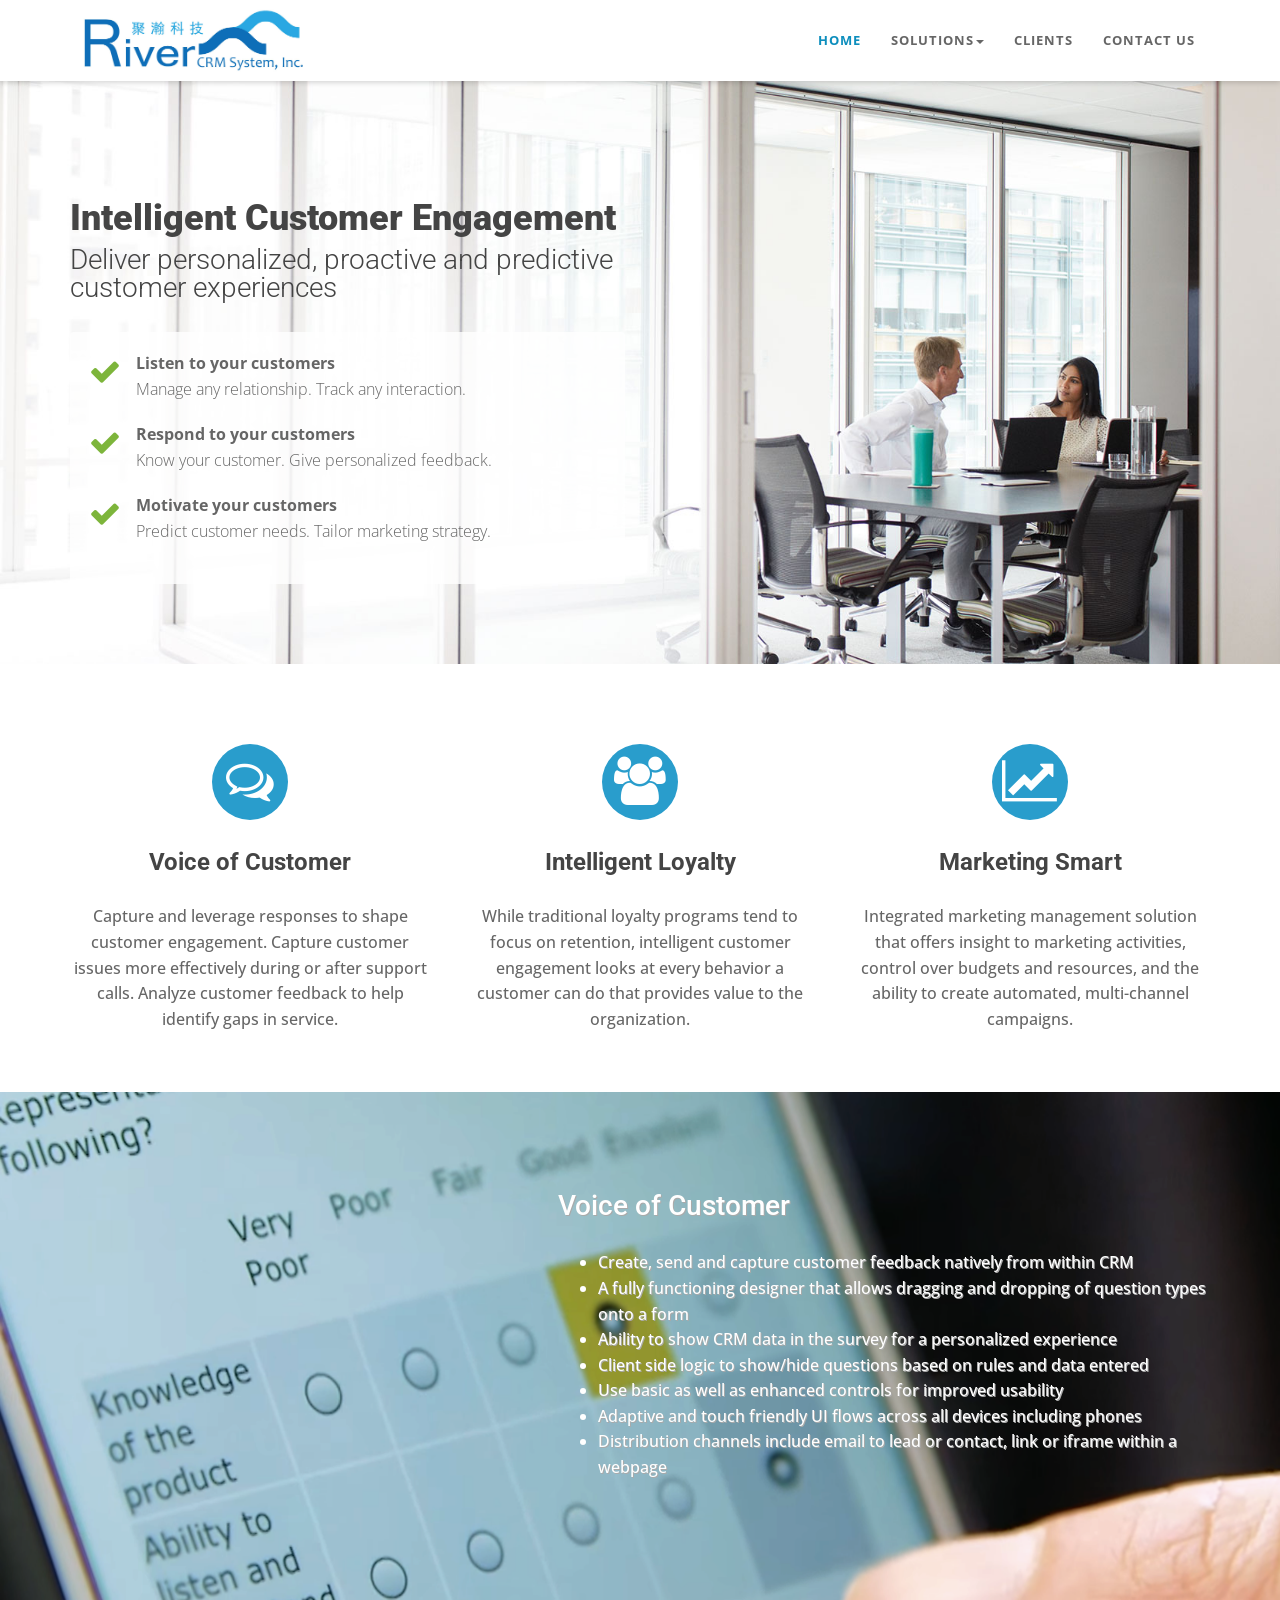
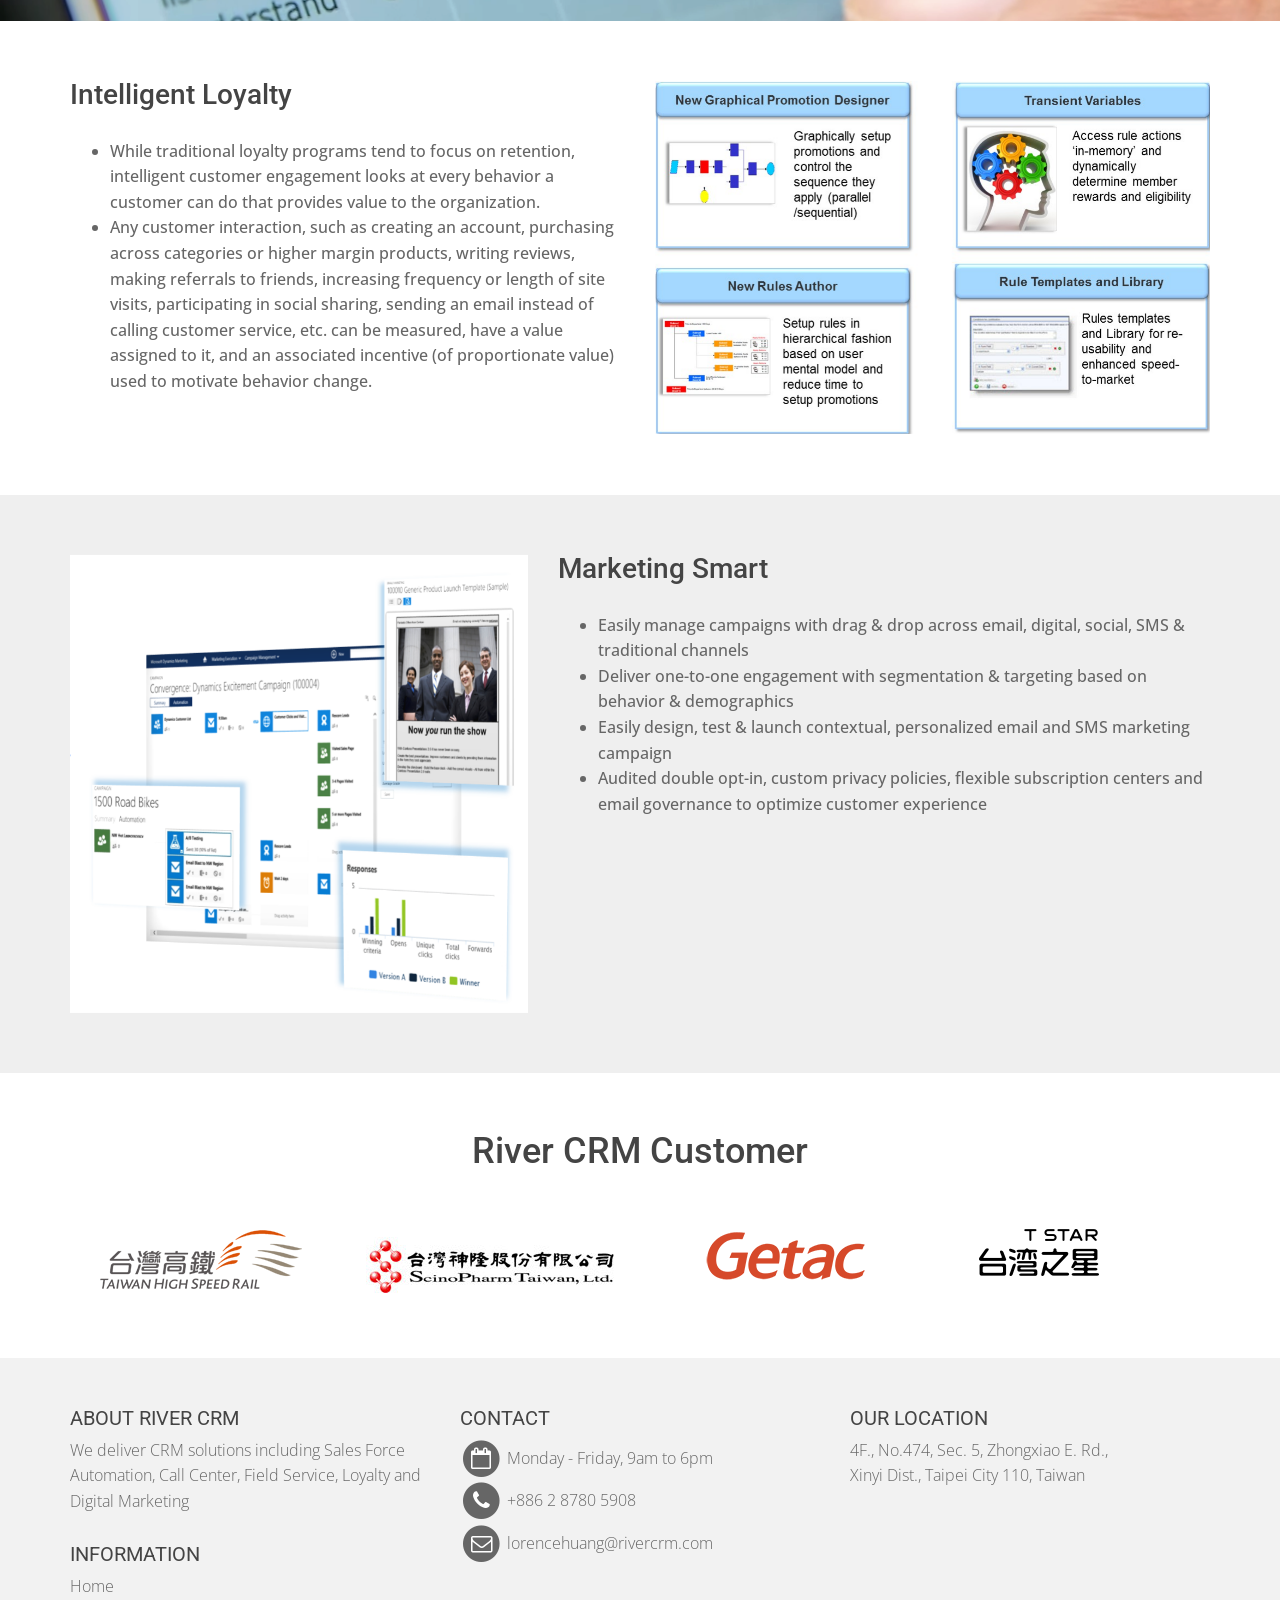
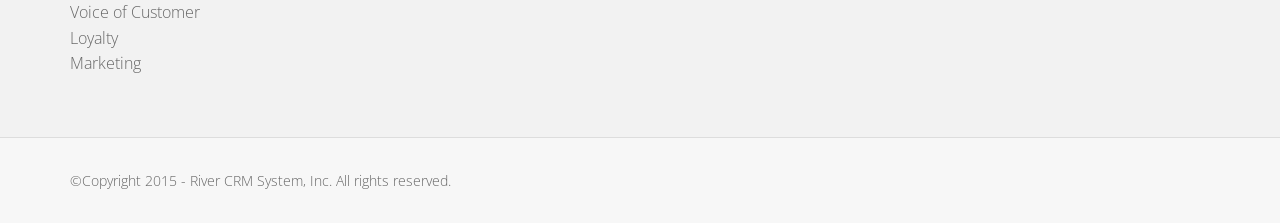
<file: index.html>
<!DOCTYPE html>
<html lang="en">

<head>
    <meta charset="utf-8">
    <meta name="viewport" content="width=device-width, initial-scale=1.0">
    <meta name="description" content="">
    <meta name="author" content="">

    <title>River CRM System, Inc.</title>
	
    <!-- css -->
    <link href="css/bootstrap.min.css" rel="stylesheet" type="text/css">
    <link href="font-awesome/css/font-awesome.min.css" rel="stylesheet" type="text/css" />
	<link rel="stylesheet" type="text/css" href="plugins/cubeportfolio/css/cubeportfolio.min.css">
	<link href="css/nivo-lightbox.css" rel="stylesheet" />
	<link href="css/nivo-lightbox-theme/default/default.css" rel="stylesheet" type="text/css" />
	<link href="css/owl.carousel.css" rel="stylesheet" media="screen" />
    <link href="css/owl.theme.css" rel="stylesheet" media="screen" />
	<link href="css/animate.css" rel="stylesheet" />
    <link href="css/style.css" rel="stylesheet">

	<!-- boxed bg -->
	<link id="bodybg" href="bodybg/bg1.css" rel="stylesheet" type="text/css" />
	<!-- template skin -->
	<link id="t-colors" href="color/blue.css" rel="stylesheet">


</head>

<body id="page-top" data-spy="scroll" data-target=".navbar-custom">


<div id="wrapper">
	
    <nav class="navbar navbar-custom navbar-fixed-top" role="navigation">
    <!--
		<div class="top-area">
			<div class="container">
				<div class="row">
					<div class="col-sm-6 col-md-6">
					<p class="bold text-left">Monday - Saturday, 8am to 10pm </p>
					</div>
					<div class="col-sm-6 col-md-6">
					<p class="bold text-right">Call us now +62 008 65 001</p>
					</div>
				</div>
			</div>
		</div>
		-->
        <div class="container navigation">
		
            <div class="navbar-header page-scroll">
                <button type="button" class="navbar-toggle" data-toggle="collapse" data-target=".navbar-main-collapse">
                    <i class="fa fa-bars"></i>
                </button>
                <a class="navbar-brand" href="index.html">
                    <img src="img/logo/logo.png" alt="" width="247" height="80" />
                </a>
            </div>

            <!-- Collect the nav links, forms, and other content for toggling -->
            <div class="collapse navbar-collapse navbar-right navbar-main-collapse">
			  <ul class="nav navbar-nav">
				<li class="active"><a href="#intro">Home</a></li>
				<li class="dropdown">
				  <a href="#" class="dropdown-toggle" data-toggle="dropdown">Solutions<b class="caret"></b></a>
				  <ul class="dropdown-menu">
				    <li><a href="#voc">Voice of Customer</a></li>
					<li><a href="#loyalty">Intelligent Loyalty</a></li>
					<li><a href="#marketing">Marketing Smart</a></li>
				  </ul>
				</li>
				<li><a href="#clients">Clients</a></li>
				<li><a href="#contact">Contact Us</a></li>
				<!-- <li><a href="#pricing">Pricing</a></li>
				<li class="dropdown">
				  <a href="#" class="dropdown-toggle" data-toggle="dropdown">
				  <span class="badge custom-badge red pull-right">Extra</span>More <b class="caret"></b></a>
				  <ul class="dropdown-menu">
					<li><a href="index.html">Home form</a></li>
					<li><a href="index-video.html">Home video</a></li>
					<li><a href="index-cta.html">Home CTA</a></li>
					<li><a href="https://bootstrapmade.com">Download</a></li>
				  </ul>
				</li>
				-->
			  </ul>
            </div>
            <!-- /.navbar-collapse -->
        </div>
        <!-- /.container -->
    </nav>
	
	<!-- Section: intro -->
    <section id="intro" class="intro">
		<div class="intro-content">
			<div class="container">
				<div class="row">
					<div class="col-lg-6">
					<div class="wow fadeInDown" data-wow-offset="0" data-wow-delay="0.1s">
					<h2 class="h-ultra">Intelligent Customer Engagement</h2>
					</div>
					<div class="wow fadeInUp" data-wow-offset="0" data-wow-delay="0.1s">
					<h4 class="h-light">Deliver personalized, proactive and predictive customer experiences</h4>
					</div>
						<div class="well well-trans">
						<div class="wow fadeInRight" data-wow-delay="0.1s">

						<ul class="lead-list">
							<li><span class="fa fa-check fa-2x icon-success"></span> <span class="list"><strong>Listen to your customers</strong><br />Manage any relationship. Track any interaction.</span></li>
							<li><span class="fa fa-check fa-2x icon-success"></span> <span class="list"><strong>Respond to your customers</strong><br />Know your customer. Give personalized feedback.</span></li>
							<li><span class="fa fa-check fa-2x icon-success"></span> <span class="list"><strong>Motivate your customers</strong><br />Predict customer needs. Tailor marketing strategy.</span></li>
						</ul>
						<!-- <p class="text-right wow bounceIn" data-wow-delay="0.4s">
						<a href="#" class="btn btn-skin btn-lg">Learn more <i class="fa fa-angle-right"></i></a>
						</p> -->
						</div>
						</div>


					</div>
					<div class="col-lg-6">
						<!--<div class="wow fadeInUp" data-wow-duration="2s" data-wow-delay="0.2s">
						<img src="img/dummy/img-1.png" class="img-responsive" alt="" />
						</div>-->
					</div> 
				</div>		
			</div>
		</div>		
    </section>
	
	<!-- /Section: intro -->

	<!-- Section: boxes -->
    <section id="solutions" class="home-section paddingtop-80 paddingbot-40">
	
		<div class="container">
			<div class="row">
				<div class="col-sm-4 col-md-4">
					<div class="wow fadeInUp" data-wow-delay="0.2s">
						<div class="box text-center">
							
							<i class="fa fa-comments-o fa-3x circled bg-skin"></i>
							<h4 class="h-bold">Voice of Customer</h4>
							<p class="medium">
							Capture and leverage responses to shape customer engagement. Capture customer issues more effectively during or after support calls. Analyze customer feedback to help identify gaps in service.
							</p>
						</div>
					</div>
				</div>
				<div class="col-sm-4 col-md-4">
					<div class="wow fadeInUp" data-wow-delay="0.2s">
						<div class="box text-center">
							
							<i class="fa fa-users fa-3x circled bg-skin"></i>
							<h4 class="h-bold">Intelligent Loyalty</h4>
							<p class="medium">
							While traditional loyalty programs tend to focus on retention, intelligent customer engagement looks at every behavior a customer can do that provides value to the organization. 
							</p>
						</div>
					</div>
				</div>
				<div class="col-sm-4 col-md-4">
					<div class="wow fadeInUp" data-wow-delay="0.2s">
						<div class="box text-center">
							<i class="fa fa-line-chart fa-3x circled bg-skin"></i>
							<h4 class="h-bold">Marketing Smart</h4>
							<p class="medium">
							Integrated marketing management solution that offers insight to marketing activities, control over budgets and resources, and the ability to create automated, multi-channel campaigns. 
							</p>
						</div>
					</div>
				</div>
			</div>
		</div>

	</section>
	<!-- /Section: boxes -->

	<!-- Section: voc -->
	<a class="anchor" id="voc"></a>
    <section class="home-section paddingbot-100 paddingtop-100 parallax-voc" data-stellar-background-ratio="0.5">

		<div class="container">
        <div class="row">
		    <div class="col-sm-5 col-md-5">
				<!--<div class="wow fadeInUp" data-wow-delay="0.2s">
				<img src="img/photo/voc_screenshot.png" class="img-responsive" alt="" />
				</div>-->
            </div>	
			<div class="col-sm-7 col-md-7">
				<div class="wow fadeInRight" data-wow-delay="0.1s">
                <div class="service-box">
					<div class="service-desc">
						<h4 class="h-medium text-light">Voice of Customer</h4>
						<p class="color-light medium">
							<ul class="text-light medium">
							<li>Create, send and capture customer feedback natively from within CRM </li>
							<li>A fully functioning designer that allows dragging and dropping of question types onto a form </li>
							<li>Ability to show CRM data in the survey for a personalized experience </li>
							<li>Client side logic to show/hide questions based on rules and data entered </li>
							<li>Use basic as well as enhanced controls for improved usability </li>
							<li>Adaptive and touch friendly UI flows across all devices including phones </li>
							<li>Distribution channels include email to lead or contact, link or iframe within a webpage </li>
							</ul>
						</p>
					</div>
                </div>
				</div>
            </div>

        </div>		
		</div>
	</section>
	<!-- /Section: voc -->

	<!-- Section: marketing -->
	<a class="anchor" id="loyalty"></a>
    <section class="home-section paddingbot-60 paddingtop-60">

		<div class="container">
        <div class="row">
			
			<div class="col-sm-3 col-md-6">
				
				<div class="wow fadeInRight" data-wow-delay="0.1s">
                <div class="service-box">
					<div class="service-desc">
						<h4 class="h-medium">Intelligent Loyalty</h4>
						<p class="medium">
						<ul class="medium">
						<li>While traditional loyalty programs tend to focus on retention, intelligent customer engagement looks at every behavior a customer can do that provides value to the organization. </li>
						<li>Any customer interaction, such as creating an account, purchasing across categories or higher margin products, writing reviews, making referrals to friends, increasing frequency or length of site visits, participating in social sharing, sending an email instead of calling customer service, etc. can be measured, have a value assigned to it, and an associated incentive (of proportionate value) used to motivate behavior change.
						</li>
						</ul>
						</p>
					</div>
                </div>
				</div>
            </div>
            <div class="col-sm-6 col-md-6">
				<div class="wow fadeInUp" data-wow-delay="0.2s">
				<img src="img/photo/loyalty.jpg" class="img-responsive" alt="" />
				</div>
            </div>
        </div>		
		</div>
	</section>
	<!-- /Section: loyalty -->

	<!-- Section: marketing -->
	<a class="anchor" id="marketing"></a>
    <section class="home-section bg-gray paddingbot-60 paddingtop-60">

		<div class="container">
        <div class="row">
			<div class="col-sm-6 col-md-5">
				<div class="wow fadeInUp" data-wow-delay="0.2s">
				<img src="img/photo/marketing.png" class="img-responsive" alt="" />
				</div>
            </div>
			<div class="col-sm-3 col-md-7">
				
				<div class="wow fadeInRight" data-wow-delay="0.1s">
                <div class="service-box">
					<div class="service-desc">
						<h4 class="h-medium">Marketing Smart</h4>
						<p class="medium">
							<ul class="medium">
								<li>Easily manage campaigns with drag & drop across email, digital, social, SMS & traditional channels</li>
								<li>Deliver one-to-one engagement with segmentation & targeting based on behavior & demographics</li>
								<li>Easily design, test & launch contextual, personalized email and SMS marketing campaign</li>
								<li>Audited double opt-in, custom privacy policies, flexible subscription centers and email governance to optimize customer experience</li>
							</ul>
						</p>
					</div>
                </div>
				</div>
            </div>
        </div>		
		</div>
	</section>	
		
	
<a class="anchor" id="clients"></a>	
	<section id="partner" class="home-section paddingtop-60 paddingbot-60">	
		<div class="container marginbot-50">
			<div class="row">
				<div class="col-lg-8 col-lg-offset-2">
					<div class="section-heading text-center">
					<h2 class="h-medium">River CRM Customer</h2>
					</div>
					<!--<div class="divider-short"></div>-->
				</div>
			</div>
		</div>
		
           <div class="container">
				<div class="row">
					<div class="col-sm-6 col-md-3">
						<div class="partner">
						<img src="img/logo/thsrc.png" alt="thsrc" />
						</div>
					</div>
					<div class="col-sm-6 col-md-3">
						<div class="partner">
						<img src="img/logo/scinopharm.jpg" alt="scinopharm" />
						</div>
					</div>
					<div class="col-sm-6 col-md-3">
						<div class="partner">
						<img src="img/logo/getec.png" alt="getec" />
						</div>
					</div>
					<div class="col-sm-6 col-md-3">
						<div class="partner">
						<img src="img/logo/tstar.png" alt="tstar" />
						</div>
					</div>
				</div>
            </div>
	</section>	

	<a class="anchor" id="contact"></a>
	<footer>
		<div class="container">
			<div class="row">
				<div class="col-sm-6 col-md-4">
					<div class="wow fadeInDown" data-wow-delay="0.1s">
					<div class="widget">
						<h5>About River CRM</h5>
						<p>
						We deliver CRM solutions including Sales Force Automation, Call Center, Field Service,  Loyalty and Digital Marketing
						</p>
					</div>
					</div>
					<div class="wow fadeInDown" data-wow-delay="0.1s">
					<div class="widget">
						<h5>Information</h5>
						<ul>
							<li><a href="#intro">Home</a></li>
							<li><a href="#voc">Voice of Customer</a></li>
							<li><a href="#loyalty">Loyalty</a></li>
							<li><a href="#marketing">Marketing</a></li>
						</ul>
					</div>
					</div>
				</div>
				<div class="col-sm-6 col-md-4">
					<div class="wow fadeInDown" data-wow-delay="0.1s">
					<div class="widget">
						<h5>Contact</h5>
						<!-- <p>
						Nam leo lorem, tincidunt id risus ut, ornare tincidunt naqunc sit amet.
						</p> -->
						<ul>
							<li>
								<span class="fa-stack fa-lg">
									<i class="fa fa-circle fa-stack-2x"></i>
									<i class="fa fa-calendar-o fa-stack-1x fa-inverse"></i>
								</span> Monday - Friday, 9am to 6pm
							</li>
							<li>
								<span class="fa-stack fa-lg">
									<i class="fa fa-circle fa-stack-2x"></i>
									<i class="fa fa-phone fa-stack-1x fa-inverse"></i>
								</span> +886 2 8780 5908
							</li>
							<li>
								<span class="fa-stack fa-lg">
									<i class="fa fa-circle fa-stack-2x"></i>
									<i class="fa fa-envelope-o fa-stack-1x fa-inverse"></i>
								</span> lorencehuang@rivercrm.com
							</li>

						</ul>
					</div>
					</div>
				</div>
				<div class="col-sm-6 col-md-4">
					<div class="wow fadeInDown" data-wow-delay="0.1s">
					<div class="widget">
						<h5>Our location</h5>
						<p>4F., No.474, Sec. 5, Zhongxiao E. Rd., <br/>
						Xinyi Dist., Taipei City 110, Taiwan</p>		
					</div>
					</div>
					
				</div>
			</div>	
		</div>
		<div class="sub-footer">
		<div class="container">
			<div class="row">
				<div class="col-sm-6 col-md-6 col-lg-6">
					<div class="wow fadeInLeft" data-wow-delay="0.1s">
					<div class="text-left">
					<p>&copy;Copyright 2015 - River CRM System, Inc. All rights reserved.</p>
					</div>
					</div>
				</div>
				<div class="col-sm-6 col-md-6 col-lg-6">
					<div class="wow fadeInRight" data-wow-delay="0.1s">
                    <!-- 
                        All links in the footer should remain intact. 
                        Licenseing information is available at: http://bootstraptaste.com/license/
                        You can buy this theme without footer links online at: http://bootstraptaste.com/buy/?theme=Medicio
                    -->
					</div>
				</div>
			</div>	
		</div>
		</div>
	</footer>

</div>
<a href="#" class="scrollup"><i class="fa fa-angle-up active"></i></a>

	<!-- Core JavaScript Files -->
    <script src="js/jquery.min.js"></script>	 
    <script src="js/bootstrap.min.js"></script>
    <script src="js/jquery.easing.min.js"></script>
	<script src="js/wow.min.js"></script>
	<script src="js/jquery.scrollTo.js"></script>
	<script src="js/jquery.appear.js"></script>
	<script src="js/stellar.js"></script>
	<script src="plugins/cubeportfolio/js/jquery.cubeportfolio.min.js"></script>
	<script src="js/owl.carousel.min.js"></script>
	<script src="js/nivo-lightbox.min.js"></script>
    <script src="js/custom.js"></script>

</body>

</html>
</file>
<file: bodybg/bg1.css>
body { background: url(../img/bodybg/bg1.png) repeat left top; }
</file>
<file: color/blue.css>
/*
#1 color = #299dcc;
#2 color = #0d8ebd;
*/

a:hover,
a:focus {
    color: #299dcc;
}


.con1 > div, .con2 > div, .con3 > div { 
	background-color: #299dcc;
}

.scrollup:hover {
	background: #299dcc;
}


/* service */

.service-icon span {
	color: #299dcc;
}



/* button */
.btn-skin {
  background-color: #299dcc;
  border-color: #299dcc;
}


/* top */
.top-area {
	background: #0d8ebd;
}

/* menu */

.navbar-custom ul.nav ul.dropdown-menu li a:hover {
	color: #0d8ebd;
}
.navbar-custom.top-nav-collapse .nav li a:hover,
.navbar-custom .nav li a:hover,
.navbar-custom .nav li.active a,.navbar-custom.top-nav-collapse .nav li.active a  {
    color: #0d8ebd;
}


.owl-theme .owl-controls .owl-page.active span,
.owl-theme .owl-controls.clickable .owl-page:hover span {
    background-color: #299dcc;
}


.bg-skin {
	background: #299dcc;
}

.highlight-color {
	background-color: #299dcc;
}
.color {
	color: #299dcc;
}

/* pricing box  */
.pricing-content.featured h2,.pricing-content.featured .price-bottom {
	background-color:#0d8ebd;
}
.pricing-content.featured h3 {
	background:#299dcc;
}



/* team */


form#contact-form input:focus,form#contact-form select:focus,form#contact-form textarea:focus {
	border-color: #299dcc;
}
form.search-form input:focus {
	border-color: #299dcc;
}

/* footer */
ul.footer-menu li a:hover {
	color: #299dcc;
}
</file>
<file: plugins/cubeportfolio/css/cubeportfolio.min.css>
/**
 * Cube Portfolio - Responsive jQuery Grid Plugin
 *
 * version: 1.4.1 (July 23, 2014)
 * requires jQuery v1.7 or later
 *
 * Copyright (c) 2014, Mihai Buricea (http://scriptpie.com)
 * Released under CodeCanyon License http://codecanyon.net/licenses
 *
 */
.cbp,.cbp *,.cbp-l-filters-dropdown,.cbp-l-filters-dropdown *,.cbp-l-filters-button,.cbp-l-filters-button *,.cbp-l-filters-alignLeft,.cbp-l-filters-alignLeft *,.cbp-l-filters-alignCenter,.cbp-l-filters-alignCenter *,.cbp-l-filters-alignRight,.cbp-l-filters-alignRight *,.cbp-l-filters-list,.cbp-l-filters-list *{-webkit-box-sizing:border-box;-moz-box-sizing:border-box;box-sizing:border-box;outline:0}.cbp,.cbp-wrapper,.cbp-item{filter:inherit}.cbp{position:relative;overflow:hidden;margin:0 auto;height:400px;visibility:visible!important}.cbp-item{float:left;margin-right:10px}.cbp-wrapper,.cbp .cbp-item{position:absolute;top:0;left:0;list-style-type:none;margin:0;padding:0;overflow:hidden}.cbp .cbp-item{z-index:2;display:block;width:300px;height:200px}.cbp-item-wrapper{width:100%;height:100%;position:absolute;top:0;left:0}.cbp img{display:block}.cbp a,.cbp a:hover,.cbp a:active{text-decoration:none;outline:0}.cbp-loading,.cbp-loading *,.cbp-no-transition .cbp-item{-webkit-transition:none!important;transition:none!important}.cbp-appendItems-loading{-webkit-transition:height .4s ease!important;transition:height .4s ease!important}.cbp-appendItems-loading .cbp-wrapper{-webkit-transition:none!important;transition:none!important}.cbp-loading{background:url('../img/cbp-loading.gif') no-repeat scroll center center transparent}.cbp .cbp-item-hidden{pointer-events:none;z-index:1}.cbp-wrapper{visibility:hidden;width:100%;height:100%;z-index:1}.cbp-ready .cbp-wrapper{visibility:visible}.cbp-wrapper-front{z-index:3}.cbp-wrapper-back{z-index:-1}.cbp-caption,.cbp-caption-defaultWrap,.cbp-caption-activeWrap{width:100%;height:100%;overflow:hidden;position:relative;display:block;text-decoration:none}.cbp-caption-defaultWrap,.cbp-caption-activeWrap{position:absolute;z-index:1}.cbp-caption-activeWrap{z-index:2}.cbp-l-caption-title{color:#fff;font:700 16px/18px sans-serif;margin-bottom:5px}.cbp-l-caption-desc{color:#777;font:400 12px/16px sans-serif}.cbp-l-caption-text{font:400 14px "Open Sans",sans-serif;color:#fff;letter-spacing:3px}.cbp-l-caption-buttonLeft,.cbp-l-caption-buttonRight{background-color:#3288C4;color:#FFF;display:inline-block;font:12px/28px sans-serif;text-decoration:none;width:90px;text-align:center;margin:4px}.cbp-l-caption-buttonLeft:hover,.cbp-l-caption-buttonRight:hover{background-color:#2578B3;text-decoration:none;color:#fff}.cbp-caption-pushTop .cbp-l-caption-alignLeft .cbp-l-caption-body,.cbp-caption-pushDown .cbp-l-caption-alignLeft .cbp-l-caption-body,.cbp-caption-revealBottom .cbp-l-caption-alignLeft .cbp-l-caption-body,.cbp-caption-revealTop .cbp-l-caption-alignLeft .cbp-l-caption-body,.cbp-caption-overlayBottom .cbp-l-caption-alignLeft .cbp-l-caption-body,.cbp-caption-overlayRightAlong .cbp-l-caption-alignLeft .cbp-l-caption-body,.cbp-caption-fadeIn .cbp-l-caption-alignLeft .cbp-l-caption-body,.cbp-caption-zoom .cbp-l-caption-alignLeft .cbp-l-caption-body,.cbp-caption-minimal .cbp-l-caption-alignLeft .cbp-l-caption-body,.cbp-caption-moveRight .cbp-l-caption-alignLeft .cbp-l-caption-body,.cbp-caption-revealLeft .cbp-l-caption-alignLeft .cbp-l-caption-body{margin:30px 30px 0}.cbp-caption-overlayBottomPush .cbp-l-caption-alignLeft .cbp-l-caption-body,.cbp-caption-overlayBottom .cbp-l-caption-alignLeft .cbp-l-caption-body,.cbp-caption-overlayBottomReveal .cbp-l-caption-alignLeft .cbp-l-caption-body,.cbp-caption-overlayBottomAlong .cbp-l-caption-alignLeft .cbp-l-caption-body{margin:17px 30px 0}.cbp-caption-minimal .cbp-l-caption-title,.cbp-caption-minimal .cbp-l-caption-desc{position:relative;left:0;opacity:0;-webkit-transition:-webkit-transform .5s ease;transition:transform .5s ease}.cbp-caption-minimal .cbp-l-caption-title{-webkit-transform:translateY(-100%);-moz-transform:translateY(-100%);-o-transform:translateY(-100%);transform:translateY(-100%)}.cbp-caption-minimal .cbp-l-caption-desc{-webkit-transform:translateY(100%);-moz-transform:translateY(100%);-o-transform:translateY(100%);transform:translateY(100%)}.cbp-caption-minimal .cbp-caption:hover .cbp-l-caption-title,.cbp-caption-minimal .cbp-caption:hover .cbp-l-caption-desc{opacity:1;-webkit-transform:translateY(0);-moz-transform:translateY(0);-o-transform:translateY(0);transform:translateY(0)}.cbp-l-caption-alignCenter{display:table;width:100%;height:100%}.cbp-l-caption-alignCenter .cbp-l-caption-body{display:table-cell;vertical-align:middle;text-align:center}.cbp-l-caption-alignCenter .cbp-l-caption-buttonLeft,.cbp-l-caption-alignCenter .cbp-l-caption-buttonRight{position:relative;-webkit-transition:left .4s cubic-bezier(.190,1.000,.220,1.000);transition:left .4s cubic-bezier(.190,1.000,.220,1.000)}.cbp-caption-overlayBottom .cbp-l-caption-alignCenter .cbp-l-caption-buttonLeft,.cbp-caption-overlayBottomPush .cbp-l-caption-alignCenter .cbp-l-caption-buttonLeft,.cbp-caption-minimal .cbp-l-caption-alignCenter .cbp-l-caption-buttonLeft,.cbp-caption-overlayBottomAlong .cbp-l-caption-alignCenter .cbp-l-caption-buttonLeft{left:-20px}.cbp-caption-overlayBottom .cbp-l-caption-alignCenter .cbp-l-caption-buttonRight,.cbp-caption-overlayBottomPush .cbp-l-caption-alignCenter .cbp-l-caption-buttonRight,.cbp-caption-minimal .cbp-l-caption-alignCenter .cbp-l-caption-buttonRight,.cbp-caption-overlayBottomAlong .cbp-l-caption-alignCenter .cbp-l-caption-buttonRight{left:20px}.cbp-caption:hover .cbp-l-caption-alignCenter .cbp-l-caption-buttonLeft,.cbp-caption:hover .cbp-l-caption-alignCenter .cbp-l-caption-buttonRight{left:0}.cbp-ie8 .cbp-l-caption-alignCenter .cbp-l-caption-buttonLeft,.cbp-ie8 .cbp-l-caption-alignCenter .cbp-l-caption-buttonRight,.cbp-ie9 .cbp-l-caption-alignCenter .cbp-l-caption-buttonLeft,.cbp-ie9 .cbp-l-caption-alignCenter .cbp-l-caption-buttonRight{left:0}.cbp-caption-none .cbp-caption-activeWrap{display:none}.cbp-caption-pushTop .cbp-caption-defaultWrap,.cbp-caption-pushTop .cbp-caption-activeWrap{bottom:0;-webkit-transition:bottom .6s cubic-bezier(.190,1.000,.220,1.000);transition:bottom .6s cubic-bezier(.190,1.000,.220,1.000)}.cbp-caption-pushTop .cbp-caption-activeWrap{bottom:-100%;background:none repeat scroll 0 0 #282727}.cbp-caption-pushTop .cbp-caption:hover .cbp-caption-defaultWrap{bottom:100%}.cbp-caption-pushTop .cbp-caption:hover .cbp-caption-activeWrap{bottom:0}.cbp-caption-pushTop.cbp-ie8 .cbp-caption:hover .cbp-caption-defaultWrap,.cbp-caption-pushTop.cbp-ie9 .cbp-caption:hover .cbp-caption-defaultWrap{bottom:0}.cbp-caption-pushTop.cbp-ie8 .cbp-caption:hover .cbp-caption-activeWrap,.cbp-caption-pushTop.cbp-ie9 .cbp-caption:hover .cbp-caption-activeWrap{bottom:-100%}.cbp-caption-pushDown .cbp-caption-defaultWrap,.cbp-caption-pushDown .cbp-caption-activeWrap{bottom:0;-webkit-transition:bottom .6s cubic-bezier(.190,1.000,.220,1.000);transition:bottom .6s cubic-bezier(.190,1.000,.220,1.000)}.cbp-caption-pushDown .cbp-caption-activeWrap{bottom:100%;background:none repeat scroll 0 0 #282727}.cbp-caption-pushDown .cbp-caption:hover .cbp-caption-defaultWrap{bottom:-100%}.cbp-caption-pushDown .cbp-caption:hover .cbp-caption-activeWrap{bottom:0}.cbp-caption-pushDown.cbp-ie8 .cbp-caption:hover .cbp-caption-defaultWrap,.cbp-caption-pushDown.cbp-ie9 .cbp-caption:hover .cbp-caption-defaultWrap{bottom:0}.cbp-caption-pushDown.cbp-ie8 .cbp-caption:hover .cbp-caption-activeWrap,.cbp-caption-pushDown.cbp-ie9 .cbp-caption:hover .cbp-caption-activeWrap{bottom:100%}.cbp-caption-revealBottom .cbp-caption-defaultWrap{bottom:0;z-index:2;-webkit-transition:bottom .6s cubic-bezier(.190,1.000,.220,1.000);transition:bottom .6s cubic-bezier(.190,1.000,.220,1.000)}.cbp-caption-revealBottom .cbp-caption-activeWrap{bottom:0;z-index:1;background:none repeat scroll 0 0 #282727}.cbp-caption-revealBottom .cbp-caption:hover .cbp-caption-defaultWrap{bottom:100%}.cbp-caption-revealBottom.cbp-ie8 .cbp-caption:hover .cbp-caption-defaultWrap,.cbp-caption-revealBottom.cbp-ie9 .cbp-caption:hover .cbp-caption-defaultWrap{bottom:0}.cbp-caption-revealTop .cbp-caption-defaultWrap{bottom:0;z-index:2;-webkit-transition:bottom .6s cubic-bezier(.190,1.000,.220,1.000);transition:bottom .6s cubic-bezier(.190,1.000,.220,1.000)}.cbp-caption-revealTop .cbp-caption-activeWrap{bottom:0;z-index:1;background:none repeat scroll 0 0 #282727}.cbp-caption-revealTop .cbp-caption:hover .cbp-caption-defaultWrap{bottom:-100%}.cbp-caption-revealTop.cbp-ie8 .cbp-caption:hover .cbp-caption-defaultWrap,.cbp-caption-revealTop.cbp-ie9 .cbp-caption:hover .cbp-caption-defaultWrap{bottom:0}.cbp-caption-overlayBottomReveal .cbp-caption-defaultWrap{bottom:0;z-index:2;-webkit-transition:bottom .6s cubic-bezier(.190,1.000,.220,1.000);transition:bottom .6s cubic-bezier(.190,1.000,.220,1.000)}.cbp-caption-overlayBottomReveal .cbp-caption-activeWrap{bottom:0;z-index:1;height:70px;background:none repeat scroll 0 0 #282727}.cbp-caption-overlayBottomReveal .cbp-caption:hover .cbp-caption-defaultWrap{bottom:70px}.cbp-caption-overlayBottomReveal.cbp-ie8 .cbp-caption:hover .cbp-caption-defaultWrap,.cbp-caption-overlayBottomReveal.cbp-ie9 .cbp-caption:hover .cbp-caption-defaultWrap{bottom:0}.cbp-caption-overlayBottomPush .cbp-caption-defaultWrap,.cbp-caption-overlayBottomPush .cbp-caption-activeWrap{bottom:0;-webkit-transition:bottom .6s cubic-bezier(.190,1.000,.220,1.000);transition:bottom .6s cubic-bezier(.190,1.000,.220,1.000)}.cbp-caption-overlayBottomPush .cbp-caption-activeWrap{bottom:-70px;height:70px;background:none repeat scroll 0 0 #282727}.cbp-caption-overlayBottomPush .cbp-caption:hover .cbp-caption-defaultWrap{bottom:70px}.cbp-caption-overlayBottomPush .cbp-caption:hover .cbp-caption-activeWrap{bottom:0}.cbp-caption-overlayBottomPush.cbp-ie8 .cbp-caption:hover .cbp-caption-defaultWrap,.cbp-caption-overlayBottomPush.cbp-ie9 .cbp-caption:hover .cbp-caption-defaultWrap{bottom:0}.cbp-caption-overlayBottomPush.cbp-ie8 .cbp-caption:hover .cbp-caption-activeWrap,.cbp-caption-overlayBottomPush.cbp-ie9 .cbp-caption:hover .cbp-caption-activeWrap{bottom:-70px}.cbp-caption-overlayBottom .cbp-caption-activeWrap{bottom:-70px;height:70px;background-color:#181616;background-color:rgba(24,22,22,.7);-webkit-transition:bottom .6s cubic-bezier(.190,1.000,.220,1.000);transition:bottom .6s cubic-bezier(.190,1.000,.220,1.000)}.cbp-caption-overlayBottom .cbp-caption:hover .cbp-caption-activeWrap{bottom:0}.cbp-caption-overlayBottom.cbp-ie9 .cbp-caption:hover .cbp-caption-activeWrap{bottom:-70px}.cbp-caption-moveRight .cbp-caption-activeWrap{left:-100%;top:0;background:none repeat scroll 0 0 #282727;-webkit-transition:left .6s cubic-bezier(.190,1.000,.220,1.000);transition:left .6s cubic-bezier(.190,1.000,.220,1.000)}.cbp-caption-moveRight .cbp-caption:hover .cbp-caption-activeWrap{left:0}.cbp-caption-moveRight.cbp-ie8 .cbp-caption:hover .cbp-caption-activeWrap,.cbp-caption-moveRight.cbp-ie9 .cbp-caption:hover .cbp-caption-activeWrap{left:-100%}.cbp-caption-revealLeft .cbp-caption-activeWrap{left:100%;top:0;background:none repeat scroll 0 0 #282727;-webkit-transition:left .6s cubic-bezier(.190,1.000,.220,1.000);transition:left .6s cubic-bezier(.190,1.000,.220,1.000)}.cbp-caption-revealLeft .cbp-caption:hover .cbp-caption-activeWrap{left:0}.cbp-caption-revealLeft.cbp-ie8 .cbp-caption:hover .cbp-caption-activeWrap,.cbp-caption-revealLeft.cbp-ie9 .cbp-caption:hover .cbp-caption-activeWrap{left:100%}.cbp-caption-minimal .cbp-caption-activeWrap{background-color:rgba(0,0,0,.8);opacity:0}.cbp-caption-minimal .cbp-caption:hover .cbp-caption-activeWrap{opacity:1}.cbp-caption-minimal.cbp-ie8 .cbp-caption-activeWrap{background-color:#000;-ms-filter:"progid:DXImageTransform.Microsoft.Alpha(Opacity=0)"}.cbp-caption-minimal.cbp-ie8 .cbp-caption:hover .cbp-caption-activeWrap{-ms-filter:"progid:DXImageTransform.Microsoft.Alpha(Opacity=90)"}.cbp-caption-fadeIn .cbp-caption-activeWrap{opacity:0;width:100%;height:100%;position:absolute;top:0;left:0;background-color:rgba(0,0,0,.85);-webkit-transition:opacity .6s cubic-bezier(.190,1.000,.220,1.000);transition:opacity .6s cubic-bezier(.190,1.000,.220,1.000)}.cbp-caption-fadeIn.cbp-ie8 .cbp-caption-activeWrap{background-color:#000;-ms-filter:"progid:DXImageTransform.Microsoft.Alpha(Opacity=0)"}.cbp-caption-fadeIn .cbp-caption:hover .cbp-caption-activeWrap{opacity:1}.cbp-caption-fadeIn.cbp-ie9 .cbp-caption:hover .cbp-caption-activeWrap{opacity:0}.cbp-caption-overlayRightAlong .cbp-caption-defaultWrap,.cbp-caption-overlayRightAlong .cbp-caption-activeWrap{left:0;-webkit-transition:left .6s cubic-bezier(.190,1.000,.220,1.000);transition:left .6s cubic-bezier(.190,1.000,.220,1.000)}.cbp-caption-overlayRightAlong .cbp-caption-activeWrap{left:-50%;width:50%;background:none repeat scroll 0 0 #282727}.cbp-caption-overlayRightAlong .cbp-caption:hover .cbp-caption-defaultWrap{left:25%}.cbp-caption-overlayRightAlong .cbp-caption:hover .cbp-caption-activeWrap{left:0}.cbp-caption-overlayRightAlong.cbp-ie8 .cbp-caption:hover .cbp-caption-defaultWrap,.cbp-caption-overlayRightAlong.cbp-ie9 .cbp-caption:hover .cbp-caption-defaultWrap{left:0}.cbp-caption-overlayRightAlong.cbp-ie8 .cbp-caption:hover .cbp-caption-activeWrap,.cbp-caption-overlayRightAlong.cbp-ie9 .cbp-caption:hover .cbp-caption-activeWrap{left:-50%}.cbp-caption-overlayBottomAlong .cbp-caption-defaultWrap,.cbp-caption-overlayBottomAlong .cbp-caption-activeWrap{bottom:0;-webkit-transition:bottom .6s cubic-bezier(.190,1.000,.220,1.000);transition:bottom .6s cubic-bezier(.190,1.000,.220,1.000)}.cbp-caption-overlayBottomAlong .cbp-caption-activeWrap{bottom:-70px;height:70px;background:none repeat scroll 0 0 #282727}.cbp-caption-overlayBottomAlong .cbp-caption:hover .cbp-caption-defaultWrap{bottom:35px}.cbp-caption-overlayBottomAlong .cbp-caption:hover .cbp-caption-activeWrap{bottom:0}.cbp-caption-overlayBottomAlong.cbp-ie8 .cbp-caption:hover .cbp-caption-defaultWrap,.cbp-caption-overlayBottomAlong.cbp-ie9 .cbp-caption:hover .cbp-caption-defaultWrap{bottom:0}.cbp-caption-overlayBottomAlong.cbp-ie8 .cbp-caption:hover .cbp-caption-activeWrap,.cbp-caption-overlayBottomAlong.cbp-ie9 .cbp-caption:hover .cbp-caption-activeWrap{bottom:-70px}.cbp-caption-zoom .cbp-caption-defaultWrap{width:100%;height:100%;overflow:hidden;-webkit-transition:-webkit-transform .6s cubic-bezier(.190,1.000,.220,1.000);transition:transform .6s cubic-bezier(.190,1.000,.220,1.000)}.cbp-caption-zoom .cbp-caption:hover .cbp-caption-defaultWrap{-webkit-transform:scale(1.25);-moz-transform:scale(1.25);-o-transform:scale(1.25);transform:scale(1.25)}.cbp-caption-zoom .cbp-caption-activeWrap{opacity:0;width:100%;height:100%;position:absolute;top:0;left:0;background-color:rgba(0,0,0,.9);-webkit-transition:opacity .8s cubic-bezier(.190,1.000,.220,1.000);transition:opacity .8s cubic-bezier(.190,1.000,.220,1.000)}.cbp-caption-zoom.cbp-ie8 .cbp-caption-activeWrap{background-color:#000;-ms-filter:"progid:DXImageTransform.Microsoft.Alpha(Opacity=0)"}.cbp-caption-zoom .cbp-caption:hover .cbp-caption-activeWrap{opacity:1}.cbp-caption-zoom.cbp-ie9 .cbp-caption:hover .cbp-caption-activeWrap{opacity:0}.cbp-animation-fadeOut{-webkit-transition:height .6s ease-in-out;transition:height .6s ease-in-out}.cbp-animation-fadeOut .cbp-item{-webkit-transition:-webkit-transform .6s ease-in-out .2s,opacity .6s ease-in-out .2s;transition:transform .6s ease-in-out .2s,opacity .6s ease-in-out .2s}.cbp-animation-fadeOut .cbp-item-hidden{-webkit-transition:-webkit-transform .6s ease-in-out 0s,opacity .4s ease-in-out 0s;transition:transform .6s ease-in-out 0s,opacity .4s ease-in-out 0s}.cbp-animation-quicksand{-webkit-transition:height .6s ease-in-out;transition:height .6s ease-in-out}.cbp-animation-quicksand .cbp-item{-webkit-transition:-webkit-transform .6s ease-in-out .2s,opacity .6s ease-in-out .2s;transition:transform .6s ease-in-out .2s,opacity .6s ease-in-out .2s}.cbp-animation-quicksand .cbp-item-hidden{-webkit-transition:-webkit-transform .6s ease-in-out 0s,opacity .4s ease-in-out 0s;transition:transform .6s ease-in-out 0s,opacity .4s ease-in-out 0s}.cbp-animation-skew{-webkit-transition:height .3s ease-in-out;transition:height .3s ease-in-out}.cbp-animation-skew .cbp-item{-webkit-transition:-webkit-transform .3s ease-in,opacity .3s ease-in;transition:transform .3s ease-in,opacity .3s ease-in}.cbp-animation-skew .cbp-item-hidden{-webkit-transition:-webkit-transform .3s ease-in 0s,opacity .3s ease-in 0s;transition:transform .3s ease-in 0s,opacity .3s ease-in 0s}.cbp-animation-boxShadow{-webkit-transition:height .6s ease-in-out;transition:height .6s ease-in-out}.cbp-animation-boxShadow .cbp-item{-webkit-transition:-webkit-transform .6s ease-in-out,opacity .6s ease-in-out;transition:transform .6s ease-in-out,opacity .6s ease-in-out}.cbp-animation-boxShadow .cbp-item .cbp-animation-boxShadowMask{position:absolute;top:0;left:0;width:100%;height:100%;z-index:-1;-webkit-transition:box-shadow .6s ease-in-out;transition:box-shadow .6s ease-in-out}.cbp-animation-boxShadow .cbp-item .cbp-animation-boxShadowMask.cbp-animation-boxShadowShow{z-index:10}.cbp-animation-boxShadow .cbp-item .cbp-animation-boxShadowMask.cbp-animation-boxShadowActive{box-shadow:0 0 100px 100px #fff inset}.cbp-animation-boxShadow .cbp-item .cbp-animation-boxShadowMask.cbp-animation-boxShadowInactive{box-shadow:0 0 0 0 #fff inset}.cbp-animation-bounceLeft{-webkit-transition:height .8s ease-in-out;transition:height .8s ease-in-out}.cbp-animation-bounceLeft .cbp-wrapper{-webkit-transition:opacity .8s ease-in-out,left .8s ease-in-out;transition:opacity .8s ease-in-out,left .8s ease-in-out}.cbp-animation-bounceLeft .cbp-item{overflow:visible;-webkit-transition:-webkit-transform .8s ease-in-out;transition:transform .8s ease-in-out}.cbp-animation-bounceLeft .cbp-item-hidden{display:none}.cbp-animation-bounceLeft .cbp-item-wrapper{overflow:hidden}.cbp-animation-bounceTop{-webkit-transition:height .6s ease-in-out;transition:height .6s ease-in-out}.cbp-animation-bounceTop .cbp-wrapper{-webkit-transition:opacity .6s ease-in-out,top .6s ease-in-out;transition:opacity .6s ease-in-out,top .6s ease-in-out}.cbp-animation-bounceTop .cbp-item{overflow:visible;-webkit-transition:-webkit-transform .8s ease-in-out;transition:transform .8s ease-in-out}.cbp-animation-bounceTop .cbp-item-hidden{display:none}.cbp-animation-bounceTop .cbp-item-wrapper{overflow:hidden}.cbp-animation-bounceBottom{-webkit-transition:height .6s ease-in-out;transition:height .6s ease-in-out}.cbp-animation-bounceBottom .cbp-wrapper{-webkit-transition:opacity .6s ease-in-out,top .6s ease-in-out;transition:opacity .6s ease-in-out,top .6s ease-in-out}.cbp-animation-bounceBottom .cbp-item{overflow:visible;-webkit-transition:-webkit-transform .8s ease-in-out;transition:transform .8s ease-in-out}.cbp-animation-bounceBottom .cbp-item-hidden{display:none}.cbp-animation-bounceBottom .cbp-item-wrapper{overflow:hidden}.cbp-animation-moveLeft{-webkit-transition:height .6s ease-in-out;transition:height .6s ease-in-out}.cbp-animation-moveLeft .cbp-wrapper{z-index:2;-webkit-transition:opacity .6s ease-in-out,left .6s ease-in-out;transition:opacity .6s ease-in-out,left .6s ease-in-out}.cbp-animation-moveLeft .cbp-wrapper.no-trans{z-index:1;-webkit-transition:none!important;transition:none!important}.cbp-animation-moveLeft .cbp-item{overflow:visible;-webkit-transition:-webkit-transform .6s ease-in-out;transition:transform .6s ease-in-out}.cbp-animation-moveLeft .cbp-item-wrapper{overflow:hidden}.cbp-animation-slideLeft{overflow:visible}.cbp-animation-slideLeft .cbp-item{-webkit-transition:-webkit-transform .6s ease-in-out;transition:transform .6s ease-in-out}.cbp-animation-slideLeft-out{-webkit-animation:cbp-animation-slideLeft-out .9s both ease;-moz-animation:cbp-animation-slideLeft-out .9s both ease;animation:cbp-animation-slideLeft-out .9s both ease}.cbp-animation-slideLeft-in{-webkit-animation:cbp-animation-slideLeft-in .9s both ease;-moz-animation:cbp-animation-slideLeft-in .9s both ease;animation:cbp-animation-slideLeft-in .9s both ease}@-webkit-keyframes cbp-animation-slideLeft-out{25%{opacity:.75;-webkit-transform:scale(.8)}75%{opacity:.75;-webkit-transform:scale(.8) translateX(-200%)}100%{opacity:.75;-webkit-transform:scale(.8) translateX(-200%)}}@-moz-keyframes cbp-animation-slideLeft-out{25%{opacity:.75;-moz-transform:scale(.8)}75%{opacity:.75;-moz-transform:scale(.8) translateX(-200%)}100%{opacity:.75;-moz-transform:scale(.8) translateX(-200%)}}@keyframes cbp-animation-slideLeft-out{25%{opacity:.75;transform:scale(.8)}75%{opacity:.75;transform:scale(.8) translateX(-200%)}100%{opacity:.75;transform:scale(.8) translateX(-200%)}}@-webkit-keyframes cbp-animation-slideLeft-in{0%,25%{opacity:.75;-webkit-transform:scale(.8) translateX(200%)}75%{opacity:.75;-webkit-transform:scale(.8)}100%{opacity:1;-webkit-transform:scale(1) translateX(0)}}@-moz-keyframes cbp-animation-slideLeft-in{0%,25%{opacity:.75;-moz-transform:scale(.8) translateX(200%)}75%{opacity:.75;-moz-transform:scale(.8)}100%{opacity:1;-moz-transform:scale(1) translateX(0)}}@keyframes cbp-animation-slideLeft-in{0%,25%{opacity:.75;transform:scale(.8) translateX(200%)}75%{opacity:.75;transform:scale(.8)}100%{opacity:1;transform:scale(1) translateX(0)}}.cbp-animation-slideDelay{overflow:visible}.cbp-animation-slideDelay .cbp-item{-webkit-transition:-webkit-transform .6s ease-in-out;transition:transform .6s ease-in-out}.cbp-animation-slideDelay-out{-webkit-animation:cbp-animation-slideDelay-out .5s both ease-in-out;-moz-animation:cbp-animation-slideDelay-out .5s both ease-in-out;animation:cbp-animation-slideDelay-out .5s both ease-in-out}.cbp-animation-slideDelay-in{-webkit-animation:cbp-animation-slideDelay-in .5s both ease-in-out;-moz-animation:cbp-animation-slideDelay-in .5s both ease-in-out;animation:cbp-animation-slideDelay-in .5s both ease-in-out}.cbp-animation-slideDelay-fadeOut{-webkit-animation:cbp-animation-slideDelay-fadeOut .4s both ease;-moz-animation:cbp-animation-slideDelay-fadeOut .4s both ease;animation:cbp-animation-slideDelay-fadeOut .4s both ease}@-webkit-keyframes cbp-animation-slideDelay-out{100%{-webkit-transform:translateX(-100%)}}@-moz-keyframes cbp-animation-slideDelay-out{100%{-moz-transform:translateX(-100%)}}@keyframes cbp-animation-slideDelay-out{100%{transform:translateX(-100%)}}@-webkit-keyframes cbp-animation-slideDelay-in{0%{-webkit-transform:translateX(100%)}100%{-webkit-transform:translateX(0)}}@-moz-keyframes cbp-animation-slideDelay-in{0%{-moz-transform:translateX(100%)}100%{-moz-transform:translateX(0)}}@keyframes cbp-animation-slideDelay-in{0%{transform:translateX(100%)}100%{transform:translateX(0)}}@-webkit-keyframes cbp-animation-slideDelay-fadeOut{0%{opacity:1}100%{opacity:0}}@-moz-keyframes cbp-animation-slideDelay-fadeOut{0%{opacity:1}100%{opacity:0}}@keyframes cbp-animation-slideDelay-fadeOut{0%{opacity:1}100%{opacity:0}}.cbp-animation-3dflip{overflow:visible}.cbp-animation-3dflip .cbp-item{-webkit-transition:-webkit-transform .6s ease-in-out;transition:transform .6s ease-in-out;-webkit-perspective:1000px;perspective:1000px}.cbp-animation-3dflip-out{-webkit-transform-origin:0 50%;transform-origin:0 50%;-webkit-animation:rotateOutLeft .6s forwards;animation:rotateOutLeft .6s forwards}.cbp-animation-3dflip-in{opacity:0;-webkit-transform-origin:100% 50%;transform-origin:100% 50%;-webkit-animation:rotateInRight .6s ease-in forwards;animation:rotateInRight .6s ease-in forwards}.cbp-animation-3dflip-fadeOut{-webkit-animation:cbp-animation-3dflip-fadeOut .4s both ease;-moz-animation:cbp-animation-3dflip-fadeOut .4s both ease;animation:cbp-animation-3dflip-fadeOut .4s both ease}@-webkit-keyframes rotateOutLeft{100%{opacity:0;-webkit-transform:rotateY(90deg)}}@-moz-keyframes rotateOutLeft{100%{opacity:0;-moz-transform:rotateY(90deg)}}@keyframes rotateOutLeft{100%{opacity:0;transform:rotateY(90deg)}}@-webkit-keyframes rotateInRight{0%{opacity:0;-webkit-transform:rotateY(-90deg)}100%{visibility:visible;opacity:1;-webkit-transform:rotateY(0deg)}}@-moz-keyframes rotateInRight{0%{opacity:0;-moz-transform:rotateY(-90deg)}100%{visibility:visible;opacity:1;-moz-transform:rotateY(0deg)}}@keyframes rotateInRight{0%{opacity:0;transform:rotateY(-90deg)}100%{visibility:visible;opacity:1;transform:rotateY(0deg)}}@-webkit-keyframes cbp-animation-3dflip-fadeOut{0%{opacity:1}100%{opacity:0}}@-moz-keyframes cbp-animation-3dflip-fadeOut{0%{opacity:1}100%{opacity:0}}@keyframes cbp-animation-3dflip-fadeOut{0%{opacity:1}100%{opacity:0}}.cbp-animation-rotateSides{overflow:visible}.cbp-animation-rotateSides .cbp-item{-webkit-transition:-webkit-transform .6s ease-in-out;transition:transform .6s ease-in-out;-webkit-perspective:1000px;perspective:1000px}.cbp-animation-rotateSides-out{-webkit-transform-origin:-50% 50%;-webkit-animation:rotateSides-out .5s both ease-in;-moz-transform-origin:-50% 50%;-moz-animation:rotateSides-out .5s both ease-in;transform-origin:-50% 50%;animation:rotateSides-out .5s both ease-in}.cbp-animation-rotateSides-in{-webkit-transform-origin:150% 50%;-webkit-animation:rotateSides-in .6s both ease-out;-moz-transform-origin:150% 50%;-moz-animation:rotateSides-in .6s both ease-out;transform-origin:150% 50%;animation:rotateSides-in .6s both ease-out}.cbp-animation-rotateSides-fadeOut{-webkit-animation:cbp-animation-rotateSides-fadeOut .5s both ease;-moz-animation:cbp-animation-rotateSides-fadeOut .5s both ease;animation:cbp-animation-rotateSides-fadeOut .5s both ease}@-webkit-keyframes rotateSides-out{100%{opacity:0;-webkit-transform:translateZ(-500px) rotateY(90deg)}}@-moz-keyframes rotateSides-out{100%{opacity:0;-moz-transform:translateZ(-500px) rotateY(90deg)}}@keyframes rotateSides-out{100%{opacity:0;transform:translateZ(-500px) rotateY(90deg)}}@-webkit-keyframes rotateSides-in{0%{opacity:0;-webkit-transform:translateZ(-500px) rotateY(-90deg)}40%{opacity:0;-webkit-transform:translateZ(-500px) rotateY(-90deg)}}@-moz-keyframes rotateSides-in{0%{opacity:0;-moz-transform:translateZ(-500px) rotateY(-90deg)}40%{opacity:0;-moz-transform:translateZ(-500px) rotateY(-90deg)}}@keyframes rotateSides-in{0%{opacity:0;transform:translateZ(-500px) rotateY(-90deg)}40%{opacity:0;transform:translateZ(-500px) rotateY(-90deg)}}@-webkit-keyframes cbp-animation-rotateSides-fadeOut{0%{opacity:1}100%{opacity:0}}@-moz-keyframes cbp-animation-rotateSides-fadeOut{0%{opacity:1}100%{opacity:0}}@keyframes cbp-animation-rotateSides-fadeOut{0%{opacity:1}100%{opacity:0}}.cbp-animation-flipOutDelay{overflow:visible}.cbp-animation-flipOutDelay .cbp-item{-webkit-transition:-webkit-transform .6s ease-in-out;transition:transform .6s ease-in-out;-webkit-perspective:1000px;perspective:1000px}.cbp-animation-flipOutDelay-out{-webkit-transform-origin:50% 50%;-webkit-animation:flipOutDelay-out .5s both ease-in;-moz-transform-origin:50% 50%;-moz-animation:flipOutDelay-out .5s both ease-in;transform-origin:50% 50%;animation:flipOutDelay-out .5s both ease-in}.cbp-animation-flipOutDelay-in{-webkit-transform-origin:50% 50%;-webkit-animation:flipOutDelay-in 1s both ease-out;-moz-transform-origin:50% 50%;-moz-animation:flipOutDelay-in 1s both ease-out;transform-origin:50% 50%;animation:flipOutDelay-in 1s both ease-out}@-webkit-keyframes flipOutDelay-out{100%{-webkit-transform:translateZ(-1000px) rotateY(-90deg);opacity:.2}}@-moz-keyframes flipOutDelay-out{100%{-moz-transform:translateZ(-1000px) rotateY(-90deg);opacity:.2}}@keyframes flipOutDelay-out{100%{transform:translateZ(-1000px) rotateY(-90deg);opacity:.2}}@-webkit-keyframes flipOutDelay-in{0%{-webkit-transform:translateZ(-1000px) rotateY(90deg);opacity:.2}50%{-webkit-transform:translateZ(-1000px) rotateY(90deg);opacity:.2}}@-moz-keyframes flipOutDelay-in{0%{-moz-transform:translateZ(-1000px) rotateY(90deg);opacity:.2}50%{-moz-transform:translateZ(-1000px) rotateY(90deg);opacity:.2}}@keyframes flipOutDelay-in{0%{transform:translateZ(-1000px) rotateY(90deg);opacity:.2}50%{transform:translateZ(-1000px) rotateY(90deg);opacity:.2}}.cbp-animation-unfold{overflow:visible}.cbp-animation-unfold .cbp-item{-webkit-transition:-webkit-transform .6s ease-in-out;transition:transform .6s ease-in-out;-webkit-perspective:1000px;perspective:1000px}.cbp-animation-unfold-out{-webkit-animation:unfold-out .8s ease both;-moz-animation:unfold-out .8s ease both;animation:unfold-out .8s ease both}.cbp-animation-unfold-in{-webkit-transform-origin:0 50%;-webkit-animation:unfold-in .8s both ease;-moz-transform-origin:0 50%;-moz-animation:unfold-in .8s both ease;transform-origin:0 50%;animation:unfold-in .8s both ease}.cbp-animation-unfold-fadeOut{-webkit-animation:cbp-animation-unfold-fadeOut .5s both ease;-moz-animation:cbp-animation-unfold-fadeOut .5s both ease;animation:cbp-animation-unfold-fadeOut .5s both ease}@-webkit-keyframes unfold-out{99%{opacity:.3}100%{opacity:0;-webkit-transform:translateX(-100%)}}@-moz-keyframes unfold-out{99%{opacity:.3}100%{opacity:0;-moz-transform:translateX(-100%)}}@keyframes unfold-out{99%{opacity:.3}100%{opacity:0;transform:translateX(-100%)}}@-webkit-keyframes unfold-in{from{opacity:0;-webkit-transform:translateX(100%) rotateY(90deg)}}@-moz-keyframes unfold-in{from{opacity:0;-moz-transform:translateX(100%) rotateY(90deg)}}@keyframes unfold-in{from{opacity:0;transform:translateX(100%) rotateY(90deg)}}@-webkit-keyframes cbp-animation-unfold-fadeOut{0%{opacity:1}100%{opacity:0}}@-moz-keyframes cbp-animation-unfold-fadeOut{0%{opacity:1}100%{opacity:0}}@keyframes cbp-animation-unfold-fadeOut{0%{opacity:1}100%{opacity:0}}.cbp-animation-foldLeft{overflow:visible}.cbp-animation-foldLeft .cbp-item{-webkit-transition:-webkit-transform .6s ease-in-out;transition:transform .6s ease-in-out;-webkit-perspective:1000px;perspective:1000px}.cbp-animation-foldLeft-out{-webkit-transform-origin:100% 50%;-webkit-animation:foldLeft-out .7s both ease;-moz-transform-origin:100% 50%;-moz-animation:foldLeft-out .7s both ease;transform-origin:100% 50%;animation:foldLeft-out .7s both ease}.cbp-animation-foldLeft-in{-webkit-animation:foldLeft-in .7s ease both;-moz-animation:foldLeft-in .7s ease both;animation:foldLeft-in .7s ease both}.cbp-animation-foldLeft-fadeOut{-webkit-animation:cbp-animation-foldLeft-fadeOut .5s both ease;-moz-animation:cbp-animation-foldLeft-fadeOut .5s both ease;animation:cbp-animation-foldLeft-fadeOut .5s both ease}@-webkit-keyframes foldLeft-out{to{opacity:0;-webkit-transform:translateX(-100%) rotateY(-90deg)}}@-moz-keyframes foldLeft-out{to{opacity:0;-moz-transform:translateX(-100%) rotateY(-90deg)}}@keyframes foldLeft-out{to{opacity:0;transform:translateX(-100%) rotateY(-90deg)}}@-webkit-keyframes foldLeft-in{from{opacity:.3;-webkit-transform:translateX(100%)}}@-moz-keyframes foldLeft-in{from{opacity:.3;-moz-transform:translateX(100%)}}@keyframes foldLeft-in{from{opacity:.3;transform:translateX(100%)}}@-webkit-keyframes cbp-animation-foldLeft-fadeOut{0%{opacity:1}100%{opacity:0}}@-moz-keyframes cbp-animation-foldLeft-fadeOut{0%{opacity:1}100%{opacity:0}}@keyframes cbp-animation-foldLeft-fadeOut{0%{opacity:1}100%{opacity:0}}.cbp-animation-scaleDown{overflow:visible}.cbp-animation-scaleDown .cbp-item{-webkit-transition:-webkit-transform .6s ease-in-out;transition:transform .6s ease-in-out;-webkit-perspective:1000px;perspective:1000px}.cbp-animation-scaleDown-out{-webkit-animation:scaleDown-out .7s ease both;-moz-animation:scaleDown-out .7s ease both;animation:scaleDown-out .7s ease both}.cbp-animation-scaleDown-in{-webkit-animation:scaleDown-in .6s ease both;-moz-animation:scaleDown-in .6s ease both;animation:scaleDown-in .6s ease both}.cbp-animation-scaleDown-fadeOut{-webkit-animation:cbp-animation-scaleDown-fadeOut .5s both ease;-moz-animation:cbp-animation-scaleDown-fadeOut .5s both ease;animation:cbp-animation-scaleDown-fadeOut .5s both ease}@-webkit-keyframes scaleDown-out{to{opacity:0;-webkit-transform:scale(.8)}}@-moz-keyframes scaleDown-out{to{opacity:0;-moz-transform:scale(.8)}}@keyframes scaleDown-out{to{opacity:0;transform:scale(.8)}}@-webkit-keyframes scaleDown-in{from{-webkit-transform:translateX(100%)}}@-moz-keyframes scaleDown-in{from{-moz-transform:translateX(100%)}}@keyframes scaleDown-in{from{transform:translateX(100%)}}@-webkit-keyframes cbp-animation-scaleDown-fadeOut{0%{opacity:1}100%{opacity:0}}@-moz-keyframes cbp-animation-scaleDown-fadeOut{0%{opacity:1}100%{opacity:0}}@keyframes cbp-animation-scaleDown-fadeOut{0%{opacity:1}100%{opacity:0}}.cbp-animation-frontRow{overflow:visible}.cbp-animation-frontRow .cbp-item{-webkit-transition:-webkit-transform .6s ease-in-out;transition:transform .6s ease-in-out;-webkit-perspective:1000px;perspective:1000px}.cbp-animation-frontRow-out{-webkit-animation:frontRow-out .7s ease both;-moz-animation:frontRow-out .7s ease both;animation:frontRow-out .7s ease both}.cbp-animation-frontRow-in{-webkit-animation:frontRow-in .6s ease both;-moz-animation:frontRow-in .6s ease both;animation:frontRow-in .6s ease both}.cbp-animation-frontRow-fadeOut{-webkit-animation:cbp-animation-frontRow-fadeOut .5s both ease;-moz-animation:cbp-animation-frontRow-fadeOut .5s both ease;animation:cbp-animation-frontRow-fadeOut .5s both ease}@-webkit-keyframes frontRow-out{100%{-webkit-transform:translateX(-60%) scale(.8);opacity:0}}@-moz-keyframes frontRow-out{100%{-moz-transform:translateX(-60%) scale(.8);opacity:0}}@keyframes frontRow-out{100%{transform:translateX(-60%) scale(.8);opacity:0}}@-webkit-keyframes frontRow-in{0%{-webkit-transform:translateX(100%) scale(.8)}100%{visibility:visible;opacity:1;-webkit-transform:translateX(0%) scale(1)}}@-moz-keyframes frontRow-in{0%{-moz-transform:translateX(100%) scale(.8)}100%{visibility:visible;opacity:1;-moz-transform:translateX(0%) scale(1)}}@keyframes frontRow-in{0%{transform:translateX(100%) scale(.8)}100%{visibility:visible;opacity:1;transform:translateX(0%) scale(1)}}@-webkit-keyframes cbp-animation-frontRow-fadeOut{0%{opacity:1}100%{opacity:0}}@-moz-keyframes cbp-animation-frontRow-fadeOut{0%{opacity:1}100%{opacity:0}}@keyframes cbp-animation-frontRow-fadeOut{0%{opacity:1}100%{opacity:0}}.cbp-animation-rotateRoom{overflow:visible}.cbp-animation-rotateRoom .cbp-item{-webkit-transition:-webkit-transform .6s ease-in-out;transition:transform .6s ease-in-out;-webkit-perspective:1000px;perspective:1000px}.cbp-animation-rotateRoom-out{-webkit-transform-origin:100% 50%;-webkit-animation:rotateRoom-out .8s both ease;-moz-transform-origin:100% 50%;-moz-animation:rotateRoom-out .8s both ease;transform-origin:100% 50%;animation:rotateRoom-out .8s both ease}.cbp-animation-rotateRoom-in{-webkit-transform-origin:0 50%;-webkit-animation:rotateRoom-in .8s both ease;-moz-transform-origin:0 50%;-moz-animation:rotateRoom-in .8s both ease;transform-origin:0 50%;animation:rotateRoom-in .8s both ease}.cbp-animation-rotateRoom-fadeOut{-webkit-animation:cbp-animation-rotateRoom-fadeOut .5s both ease;-moz-animation:cbp-animation-rotateRoom-fadeOut .5s both ease;animation:cbp-animation-rotateRoom-fadeOut .5s both ease}@-webkit-keyframes rotateRoom-out{99%{opacity:.3}100%{opacity:0;-webkit-transform:translateX(-100%) rotateY(90deg)}}@-moz-keyframes rotateRoom-out{99%{opacity:.3}100%{opacity:0;-moz-transform:translateX(-100%) rotateY(90deg)}}@keyframes rotateRoom-out{99%{opacity:.3}100%{opacity:0;transform:translateX(-100%) rotateY(90deg)}}@-webkit-keyframes rotateRoom-in{from{opacity:.3;-webkit-transform:translateX(100%) rotateY(-90deg)}}@-moz-keyframes rotateRoom-in{from{opacity:.3;-moz-transform:translateX(100%) rotateY(-90deg)}}@keyframes rotateRoom-in{from{opacity:.3;transform:translateX(100%) rotateY(-90deg)}}@-webkit-keyframes cbp-animation-rotateRoom-fadeOut{0%{opacity:1}100%{opacity:0}}@-moz-keyframes cbp-animation-rotateRoom-fadeOut{0%{opacity:1}100%{opacity:0}}@keyframes cbp-animation-rotateRoom-fadeOut{0%{opacity:1}100%{opacity:0}}.cbp-animation-scaleSides{overflow:visible}.cbp-animation-scaleSides .cbp-item{-webkit-transition:-webkit-transform .5s ease-in-out;transition:transform .5s ease-in-out;-webkit-perspective:1000px;perspective:1000px}.cbp-animation-scaleSides-out{-webkit-animation:scaleSides-out .5s ease both;-moz-animation:scaleSides-out .5s ease both;animation:scaleSides-out .5s ease both}.cbp-animation-scaleSides-in{-webkit-animation:scaleUpCenter .5s ease .5s both;-moz-animation:scaleUpCenter .5s ease .5s both;animation:scaleUpCenter .5s ease .5s both}@-webkit-keyframes scaleSides-out{to{opacity:0;-webkit-transform:scale(.6)}}@-moz-keyframes scaleSides-out{to{opacity:0;-moz-transform:scale(.6)}}@keyframes scaleSides-out{to{opacity:0;transform:scale(.6)}}@-webkit-keyframes scaleUpCenter{from{opacity:0;-webkit-transform:scale(.6)}}@-moz-keyframes scaleUpCenter{from{opacity:0;-moz-transform:scale(.6)}}@keyframes scaleUpCenter{from{opacity:0;transform:scale(.6)}}.cbp-animation-flipOut{-webkit-transition:height .7s ease-in-out;transition:height .7s ease-in-out}.cbp-animation-flipOut .cbp-item{-webkit-transition:-webkit-transform .7s ease-in-out;transition:transform .7s ease-in-out;-webkit-perspective:1000px;perspective:1000px}.cbp-animation-flipOut-out{-webkit-transform-origin:50% 50%;-webkit-animation:flipOut-out .35s ease-in both;-moz-transform-origin:50% 50%;-moz-animation:flipOut-out .35s ease-in both;transform-origin:50% 50%;animation:flipOut-out .35s ease-in both}.cbp-animation-flipOut-in{-webkit-transform-origin:50% 50%;-webkit-animation:flipOut-in .35s ease-out .35s both;-moz-transform-origin:50% 50%;-moz-animation:flipOut-in .35s ease-out .35s both;transform-origin:50% 50%;animation:flipOut-in .35s ease-out .35s both}@-webkit-keyframes flipOut-out{100%{-webkit-transform:translateZ(-1000px) rotateY(-90deg);opacity:.2}}@-moz-keyframes flipOut-out{100%{-moz-transform:translateZ(-1000px) rotateY(-90deg);opacity:.2}}@keyframes flipOut-out{100%{transform:translateZ(-1000px) rotateY(-90deg);opacity:.2}}@-webkit-keyframes flipOut-in{0%{-webkit-transform:translateZ(-1000px) rotateY(90deg);opacity:.2}}@-moz-keyframes flipOut-in{0%{-moz-transform:translateZ(-1000px) rotateY(90deg);opacity:.2}}@keyframes flipOut-in{0%{transform:translateZ(-1000px) rotateY(90deg);opacity:.2}}.cbp-animation-flipBottom{-webkit-transition:height .7s ease-in-out;transition:height .7s ease-in-out}.cbp-animation-flipBottom .cbp-item{-webkit-transition:-webkit-transform .7s ease-in-out;transition:transform .7s ease-in-out;-webkit-perspective:1000px;perspective:1000px}.cbp-animation-flipBottom-out{-webkit-transform-origin:50% 50%;-webkit-animation:flipBottom-out .35s both 0s ease-in;-moz-transform-origin:50% 50%;-moz-animation:flipBottom-out .35s both 0s ease-in;transform-origin:50% 50%;animation:flipBottom-out .35s both 0s ease-in}.cbp-animation-flipBottom-in{-webkit-transform-origin:50% 50%;-webkit-animation:flipBottom-in .35s ease-out .35s both;-moz-transform-origin:50% 50%;-moz-animation:flipBottom-in .35s ease-out .35s both;transform-origin:50% 50%;animation:flipBottom-in .35s ease-out .35s both}@-webkit-keyframes flipBottom-out{to{-webkit-transform:translateZ(-1000px) rotateX(-90deg);opacity:.2}}@-moz-keyframes flipBottom-out{to{-moz-transform:translateZ(-1000px) rotateX(-90deg);opacity:.2}}@keyframes flipBottom-out{to{transform:translateZ(-1000px) rotateX(-90deg);opacity:.2}}@-webkit-keyframes flipBottom-in{from{-webkit-transform:translateZ(-1000px) rotateX(90deg);opacity:.2}}@-moz-keyframes flipBottom-in{from{-moz-transform:translateZ(-1000px) rotateX(90deg);opacity:.2}}@keyframes flipBottom-in{from{transform:translateZ(-1000px) rotateX(90deg);opacity:.2}}.cbp-animation-fadeOutTop{overflow:visible;-webkit-transition:height .2s ease-in-out;transition:height .2s ease-in-out}.cbp-animation-fadeOutTop .cbp-wrapper{-webkit-transition:opacity .3s ease-in-out,top .3s ease-in-out;transition:opacity .3s ease-in-out,top .3s ease-in-out}.cbp-animation-fadeOutTop .cbp-item{-webkit-transition:-webkit-transform .6s ease-in-out;transition:transform .6s ease-in-out}.cbp-animation-sequentially{overflow:visible;-webkit-transition:height .2s ease-in-out;transition:height .2s ease-in-out}.cbp-animation-sequentially .cbp-item{-webkit-transition:-webkit-transform .6s ease-in-out;transition:transform .6s ease-in-out}.cbp-animation-sequentially.cbp-no-transition .cbp-item{-webkit-transition:opacity .5s ease,top .5s ease!important;transition:opacity .5s ease,top .5s ease!important}.cbp-popup-ie8bg{position:absolute;width:100%;height:100%;min-height:100%;top:0;left:0;z-index:-1;background:#000;-ms-filter:"progid:DXImageTransform.Microsoft.Alpha(Opacity=70)"}.cbp-popup-wrap{-webkit-box-sizing:border-box;-moz-box-sizing:border-box;box-sizing:border-box;height:100%;text-align:center;position:fixed;width:100%;left:0;top:0;display:none;overflow-y:scroll;overflow-x:hidden;z-index:99999;padding:0 10px}.cbp-popup-lightbox{background:rgba(0,0,0,.8)}.cbp-popup-singlePage{background:#fff;padding:0}.cbp-popup-singlePage .cbp-popup-ie8bg{background:#fff;-ms-filter:"progid:DXImageTransform.Microsoft.Alpha(Opacity=100)"}.cbp-popup-wrap:before{content:'';display:inline-block;height:100%;vertical-align:middle;margin-right:-.25em}.cbp-popup-content{position:relative;display:inline-block;vertical-align:middle;text-align:left;max-width:100%}.cbp-popup-singlePage .cbp-popup-content{margin-top:140px;max-width:1024px;vertical-align:top;width:96%}.cbp-popup-lightbox-figure{position:relative}.cbp-popup-lightbox-bottom{left:0;position:absolute;top:100%;width:100%;margin-top:3px}.cbp-popup-lightbox-title{padding-right:70px;font:400 12px/18px sans-serif;color:#eee;-webkit-text-size-adjust:100%}.cbp-popup-lightbox-counter{position:absolute;top:0;right:0;font:400 12px/18px sans-serif;color:#eee}.cbp-popup-lightbox-img{width:auto;max-width:100%;height:auto;display:block;margin:40px 0;box-shadow:0 0 8px rgba(0,0,0,.6)}.cbp-popup-lightbox-img[data-action]{cursor:pointer}.cbp-popup-lightbox-isIframe .cbp-popup-content{width:50%}.cbp-popup-lightbox-isIframe .cbp-lightbox-bottom{left:0;position:absolute;top:100%;width:100%;margin-top:3px}.cbp-popup-lightbox-iframe{position:relative;height:0;padding-bottom:56.25%;background:#000}.cbp-popup-lightbox-iframe iframe{position:absolute;top:0;left:0;width:100%;height:100%;box-shadow:0 0 8px rgba(0,0,0,.6)}.cbp-popup-singlePage .cbp-popup-navigation-wrap{position:absolute;top:0;left:0;width:100%;z-index:2;height:104px;background-color:#34425C}.cbp-popup-singlePage .cbp-popup-navigation{position:absolute;top:0;left:0;width:100%}.cbp-popup-singlePage-sticky .cbp-popup-navigation-wrap{position:fixed;top:0!important}.cbp-popup-singlePage-sticky .cbp-popup-navigation{position:fixed}.cbp-popup-singlePage-counter{color:#bbc0df;font:italic 14px/104px 'Open Sans',sans-serif;position:absolute;right:47px;top:0;padding:0 3px 0 0}.cbp-popup-next,.cbp-popup-prev,.cbp-popup-close{padding:0;border:medium none;position:absolute;cursor:pointer;outline:0}.cbp-popup-lightbox .cbp-popup-prev,.cbp-popup-lightbox .cbp-popup-next,.cbp-popup-lightbox .cbp-popup-close{visibility:hidden}.cbp-popup-ready.cbp-popup-lightbox .cbp-popup-next,.cbp-popup-ready.cbp-popup-lightbox .cbp-popup-prev,.cbp-popup-ready.cbp-popup-lightbox .cbp-popup-close{visibility:visible}.cbp-popup-lightbox .cbp-popup-prev{background:url("../img/cbp-sprite.png") no-repeat scroll -2px -2px transparent;width:44px;height:44px;top:0;bottom:0;left:20px;margin:auto}.cbp-popup-lightbox .cbp-popup-prev:hover{background-position:-2px -48px}.cbp-popup-singlePage .cbp-popup-prev{background:url("../img/cbp-sprite.png") no-repeat scroll -2px -94px transparent;width:44px;height:44px;top:30px;left:0;margin:auto;right:108px}.cbp-popup-singlePage .cbp-popup-prev:hover{background-position:-2px -140px}.cbp-popup-lightbox .cbp-popup-next{background:url("../img/cbp-sprite.png") no-repeat scroll -48px -2px transparent;width:44px;height:44px;top:0;bottom:0;right:20px;margin:auto}.cbp-popup-lightbox .cbp-popup-next:hover{background-position:-48px -48px}.cbp-popup-singlePage .cbp-popup-next{background:url("../img/cbp-sprite.png") no-repeat scroll -48px -94px transparent;width:44px;height:44px;top:30px;right:0;margin:auto;left:108px}.cbp-popup-singlePage .cbp-popup-next:hover{background-position:-48px -140px}.cbp-popup-lightbox .cbp-popup-close{background:url("../img/cbp-sprite.png") no-repeat scroll -94px -2px transparent;height:40px;width:40px;right:20px;top:20px}.cbp-popup-lightbox .cbp-popup-close:hover{background-position:-94px -48px}.cbp-popup-singlePage .cbp-popup-close{background:url("../img/cbp-sprite.png") no-repeat scroll -94px -94px transparent;height:44px;width:44px;margin:auto;right:0;top:30px;left:0}.cbp-popup-singlePage .cbp-popup-close:hover{background-position:-94px -140px}.cbp-popup-loadingBox{position:absolute;top:0;left:0;right:0;bottom:0;margin:auto;z-index:2;background:url("../img/cbp-loading-popup.gif") no-repeat scroll center center #0D0D0D;border:1px solid rgba(79,80,79,.3);border-radius:3px 3px;-ms-filter:"progid:DXImageTransform.Microsoft.Alpha(Opacity=71)";opacity:.71;width:50px;height:50px}.cbp-popup-ready .cbp-popup-loadingBox{visibility:hidden}.cbp-popup-loading .cbp-popup-loadingBox{visibility:visible}.cbp-popup-singlePage{left:100%;-webkit-transition:all .6s ease-in-out;transition:all .6s ease-in-out}.cbp-popup-singlePage-open{left:0}.cbp-popup-singlePage .cbp-l-project-title{color:#454444;font:700 42px/60px 'Open sans',sans-serif;letter-spacing:2px;margin-bottom:10px;text-align:center;text-transform:uppercase}.cbp-popup-singlePage .cbp-l-project-subtitle{color:#787878;font:300 14px/21px 'Open sans',sans-serif;margin:0 auto 50px;max-width:500px;text-align:center}.cbp-popup-singlePage .cbp-popup-content .cbp-l-project-img{display:block;margin:0 auto;max-width:100%}.cbp-popup-singlePage .cbp-l-project-container{overflow:hidden;margin:0 auto;clear:both}.cbp-popup-singlePage .cbp-l-project-desc{float:left;width:64%;margin:30px 0 20px;padding-right:20px}.cbp-popup-singlePage .cbp-l-project-details{float:right;width:36%;margin:30px 0 20px}.cbp-popup-singlePage .cbp-l-project-desc-title{border-bottom:1px solid #cdcdcd;margin-bottom:22px;color:#444}.cbp-popup-singlePage .cbp-l-project-desc-title span,.cbp-popup-singlePage .cbp-l-project-details-title span{border-bottom:1px solid #747474;display:inline-block;margin:0 0 -1px 0;font:400 16px/36px "Open Sans",sans-serif;padding:0 5px 0 0}.cbp-popup-singlePage .cbp-l-project-desc-text{font:400 13px/20px "Open Sans",sans-serif;color:#555}.cbp-popup-singlePage .cbp-l-project-details-title{border-bottom:1px solid #cdcdcd;margin-bottom:19px;margin-left:20px;color:#444}.cbp-popup-singlePage .cbp-l-project-details-list{margin-left:20px}.cbp-popup-singlePage .cbp-l-project-details-list li{border-bottom:1px dotted #DFDFDF;padding:inherit;color:#666;font:400 12px/30px "Open Sans",sans-serif}.cbp-popup-singlePage .cbp-l-project-details-list strong{display:inline-block;color:#696969;font:600 12px "Open Sans",sans-serif;min-width:100px}.cbp-popup-singlePage .cbp-l-project-details-visit{color:#FFF;float:right;text-decoration:none;font:400 11px/18px "Open Sans",sans-serif;margin-top:12px;text-transform:uppercase;background-color:#34425C;padding:6px 12px}.cbp-popup-singlePage .cbp-l-project-details-visit:hover{color:#AFBBDB}.cbp-popup-singlePage .cbp-l-project-related{margin:30px 0 20px}.cbp-popup-singlePage .cbp-l-project-related-wrap{font-size:0;margin:0}.cbp-popup-singlePage .cbp-l-project-related-item{margin-right:5%;max-width:30%;display:inline-block}.cbp-popup-singlePage .cbp-l-project-related-item:last-child{margin-right:0}.cbp-popup-singlePage .cbp-l-project-related-title{font:bold 14px sans-serif;color:#474747;margin-top:20px}.cbp-popup-singlePage .cbp-l-project-related-link{text-decoration:none}.cbp-popup-singlePage .cbp-l-project-related-link:hover{opacity:.9}.cbp-popup-singlePage .cbp-l-member-img{float:left;margin-right:20px;margin-top:20px;border:1px solid #e2e2e2}.cbp-popup-singlePage .cbp-l-member-img img{display:block}.cbp-popup-singlePage .cbp-l-member-info{margin-top:20px}.cbp-popup-singlePage .cbp-l-member-name{font:bold 16px/12px "Open Sans",sans-serif;margin-bottom:6px}.cbp-popup-singlePage .cbp-l-member-position{font:400 13px "Open Sans",sans-serif}.cbp-popup-singlePage .cbp-l-member-desc{font:400 12px "Open Sans",sans-serif;margin-top:15px}.cbp-popup-singlePageInline{width:100%;height:0;position:absolute;top:0;left:0;overflow:hidden}.cbp-popup-singlePageInline .cbp-popup-navigation{position:absolute;top:0;right:0;z-index:2;width:40px;height:40px}.cbp-popup-singlePageInline .cbp-popup-close{background:url("../img/cbp-sprite.png") no-repeat scroll -94px -2px transparent;height:40px;width:40px;right:20px;top:30px}.cbp-popup-singlePageInline .cbp-popup-close:hover{opacity:.7}.cbp-popup-singlePageInline .cbp-popup-content{width:100%;min-height:200px}.cbp.cbp-popup-isOpening .cbp-popup-singlePageInline,.cbp.cbp-popup-isOpening{-webkit-transition:height .4s ease 0s!important;transition:height .4s ease 0s!important}.cbp.cbp-popup-isOpening .cbp-item{-webkit-transition:-webkit-transform .4s ease 0s!important;transition:transform .4s ease 0s!important}.cbp-singlePageInline-active{opacity:.6!important}.cbp-popup-singlePageInline .cbp-popup-loadingBox{visibility:hidden;background:url("../img/cbp-loading.gif") no-repeat scroll center center transparent;border:medium none;border-radius:0;-ms-filter:"progid:DXImageTransform.Microsoft.Alpha(Opacity=100)";opacity:1}.cbp-popup-singlePageInline.cbp-popup-loading .cbp-popup-loadingBox{visibility:visible}.cbp-popup-singlePageInline.cbp-popup-loading .cbp-popup-navigation,.cbp-popup-singlePageInline.cbp-popup-loading .cbp-popup-content{visibility:hidden}.cbp-l-inline{margin-bottom:20px;overflow:hidden;margin-top:10px;background:#FAFAFA;padding:30px}.cbp-l-inline-left{float:left;width:44%}.cbp-l-project-img{max-width:100%}.cbp-l-inline-right{float:right;width:56%;padding-left:inherit}.cbp-l-inline-title{font:400 28px/28px "Open Sans",sans-serif;color:#666}.cbp-l-inline-subtitle{font:400 13px "Open Sans",sans-serif;color:#666;margin:3px 0 25px}.cbp-l-inline-desc{font:400 13px/21px "Open Sans",sans-serif;color:#888}.cbp-l-inline-view{font:400 13px "Open Sans",sans-serif;color:#9C9C9C;text-decoration:none;margin:22px 0 0;display:inline-block;padding:8px 18px 7px;border:2px solid #ccc}.cbp-l-inline-view:hover{color:#757575;border-color:#DFDFDF}.cbp-l-filters-button{margin:0 auto 30px;text-align:left}.cbp-l-filters-button .cbp-filter-item{background-color:#FFF;border:2px solid #ECECEC;border-radius:2px;color:#888;cursor:pointer;font:400 12px/29px "Open Sans",sans-serif;margin:10px 10px 0 0;overflow:visible;padding:0 17px;position:relative;display:inline-block;-webkit-transition:all .3s ease-in-out;transition:all .3s ease-in-out}.cbp-l-filters-button .cbp-filter-item:hover{color:#5d5d5d}.cbp-l-filters-button .cbp-filter-item.cbp-filter-item-active{background-color:#5d5d5d;color:#fff;border-color:#5d5d5d}.cbp-l-filters-button .cbp-filter-counter{background-color:#3288C4;border-radius:3px;color:#fff;font:400 11px/18px "Open Sans",sans-serif;margin:0 auto;padding:4px 0;text-align:center;width:34px;position:absolute;bottom:0;left:0;right:0;opacity:0;-ms-filter:"progid:DXImageTransform.Microsoft.Alpha(Opacity=0)";-webkit-transition:opacity .25s ease,bottom .25s ease;transition:opacity .25s ease,bottom .25s ease}.cbp-l-filters-button .cbp-filter-counter:before{content:"";position:absolute;bottom:-4px;left:0;right:0;margin:0 auto;width:0;height:0;border-left:4px solid transparent;border-right:4px solid transparent;border-top:4px solid #3288C4;display:none}.cbp-l-filters-button .cbp-filter-item:hover .cbp-filter-counter:before{display:block}.cbp-l-filters-button .cbp-filter-item:hover .cbp-filter-counter{bottom:44px;-ms-filter:"progid:DXImageTransform.Microsoft.Alpha(Opacity=100)";opacity:1}.cbp-l-filters-dropdown{margin:0 auto;height:70px;position:relative;z-index:10}.cbp-l-filters-dropdownWrap{width:200px;position:absolute;right:0;background:#3288C4}.cbp-l-filters-dropdownHeader{font:12px/38px "Open Sans",sans-serif;margin:0 17px;color:#FFF;cursor:pointer;position:relative}.cbp-l-filters-dropdownHeader:after{border-color:#FFF rgba(0,0,0,0);border-style:solid;border-width:5px 5px 0;content:"";height:0;position:absolute;right:0;top:50%;width:0;margin-top:-1px}.cbp-l-filters-dropdownWrap:hover .cbp-l-filters-dropdownHeader:after{border-width:0 5px 5px}.cbp-l-filters-dropdownList{display:none;list-style:none outside none;margin:0;padding:0}.cbp-l-filters-dropdownList li{margin:0}.cbp-l-filters-dropdownWrap:hover .cbp-l-filters-dropdownList{display:block}.cbp-l-filters-dropdownList .cbp-filter-item{background:none;color:#9FBCE7;width:100%;text-align:left;font:12px/40px "Open Sans",sans-serif;margin:0;padding:0 17px;cursor:pointer;border:0;border-top:1px solid #5592C2}.cbp-l-filters-dropdownList .cbp-filter-item:hover{color:#e6e6e6}.cbp-l-filters-dropdownList .cbp-filter-item-active{color:#e6e6e6}.cbp-l-filters-alignLeft{margin:0 auto 40px;text-align:left}.cbp-l-filters-alignLeft .cbp-filter-item{background-color:#fff;border:1px solid #cdcdcd;cursor:pointer;font:400 12px/30px "Open Sans",sans-serif;padding:0 13px;position:relative;overflow:visible;margin:10px 8px 0 0;display:inline-block;-webkit-transition:all .3s ease-in-out;transition:all .3s ease-in-out;color:#888}.cbp-l-filters-alignLeft .cbp-filter-item:hover{color:#3c3c3c}.cbp-l-filters-alignLeft .cbp-filter-item-active{background-color:#3288C4;color:#fff!important;opacity:1;border:1px solid #3288C4}.cbp-l-filters-alignLeft .cbp-filter-counter{display:inline}.cbp-l-filters-alignCenter{margin:0 auto 50px;text-align:center;font-size:12px;color:#cacaca}.cbp-l-filters-alignCenter .cbp-filter-item{color:#5A5A5A;cursor:pointer;font:400 13px "Open Sans",sans-serif;padding:0 12px;transition:all .3s ease-in-out;position:relative;overflow:visible;margin:10px 0 0;border:medium none;background-color:transparent;display:inline-block}.cbp-l-filters-alignCenter .cbp-filter-item:hover{color:#3288C4}.cbp-l-filters-alignCenter .cbp-filter-item-active{color:#3288C4!important}.cbp-l-filters-alignCenter .cbp-filter-counter{background:none repeat scroll 0 0 #3288C4;border-radius:3px;color:#FFF;font-size:11px;margin:0 auto;padding:4px 0;text-align:center;width:34px;position:absolute;bottom:0;left:0;right:0;-ms-filter:"progid:DXImageTransform.Microsoft.Alpha(Opacity=0)";opacity:0;-webkit-transition:all .25s ease;transition:all .25s ease}.cbp-l-filters-alignCenter .cbp-filter-counter:before{content:"";position:absolute;bottom:-4px;left:0;right:0;margin:0 auto;width:0;height:0;border-left:4px solid transparent;border-right:4px solid transparent;border-top:4px solid #3288C4;display:none}.cbp-l-filters-alignCenter .cbp-filter-item:hover .cbp-filter-counter:before{display:block}.cbp-l-filters-alignCenter .cbp-filter-item:hover .cbp-filter-counter{bottom:30px;-ms-filter:"progid:DXImageTransform.Microsoft.Alpha(Opacity=100)";opacity:1}.cbp-l-filters-alignRight{margin:0 auto 40px;text-align:right}.cbp-l-filters-alignRight .cbp-filter-item{background-color:transparent;color:#8B8B8B;cursor:pointer;font:400 11px "Open Sans",sans-serif;padding:7px 12px;position:relative;overflow:visible;margin:10px 0 0 5px;border:1px solid #E4E2E2;text-transform:uppercase;display:inline-block;-webkit-transition:all .3s ease-in-out;transition:all .3s ease-in-out}.cbp-l-filters-alignRight .cbp-filter-item:hover{color:#2B3444}.cbp-l-filters-alignRight .cbp-filter-item-active{opacity:1;color:#FFF!important;background-color:#3C3C3C;border-color:#3C3C3C}.cbp-l-filters-alignRight .cbp-filter-counter{background:none repeat scroll 0 0 #3288C4;border-radius:3px;color:#fff;font-size:11px;margin:0 auto;padding:4px 0;text-align:center;width:34px;position:absolute;bottom:0;left:0;right:0;-ms-filter:"progid:DXImageTransform.Microsoft.Alpha(Opacity=0)";opacity:0;-webkit-transition:opacity .25s ease,bottom .25s ease;transition:opacity .25s ease,bottom .25s ease}.cbp-l-filters-alignRight .cbp-filter-counter:before{content:"";position:absolute;bottom:-4px;left:0;right:0;margin:0 auto;width:0;height:0;border-left:4px solid transparent;border-right:4px solid transparent;border-top:4px solid #3288C4;display:none}.cbp-l-filters-alignRight .cbp-filter-item:hover .cbp-filter-counter:before{display:block}.cbp-l-filters-alignRight .cbp-filter-item:hover .cbp-filter-counter{bottom:44px;-ms-filter:"progid:DXImageTransform.Microsoft.Alpha(Opacity=100)";opacity:1}.cbp-l-filters-list{margin:0 auto 40px;height:46px}.cbp-l-filters-list .cbp-filter-item{background-color:transparent;color:#585252;cursor:pointer;font:400 12px/35px "Open Sans",sans-serif;padding:0 18px;position:relative;overflow:visible;margin:10px 0 0;float:left;border-width:1px 0 1px 1px;border-style:solid;border-color:#3288C4;-webkit-transition:left .3s ease-in-out;transition:left .3s ease-in-out}.cbp-l-filters-list .cbp-filter-item:hover{color:#000}.cbp-l-filters-list .cbp-filter-item-active{opacity:1;color:#FFF!important;background-color:#3288C4}.cbp-l-filters-list-first{border-radius:6px 0 0 6px}.cbp-l-filters-list-last{border-radius:0 6px 6px 0;border-right-width:1px!important}.cbp-l-filters-list .cbp-filter-counter{display:inline}.cbp-l-grid-projects{visibility:hidden}.cbp-l-grid-projects .cbp-item{width:270px;height:250px}.cbp-l-grid-projects .cbp-caption{height:68%;margin-bottom:20px}.cbp-l-grid-projects-title{font:bold 14px sans-serif;color:#474747}.cbp-l-grid-projects-desc{font:400 12px sans-serif;margin-top:6px;color:#888}.cbp-l-grid-projects-inlineFilters{cursor:pointer}.cbp-l-grid-projects-inlineFilters:hover{text-decoration:underline}.cbp-l-grid-projects.cbp-caption-overlayBottomPush .cbp-caption-activeWrap{bottom:-50px;height:50px}.cbp-l-grid-projects.cbp-caption-overlayBottomPush .cbp-caption:hover .cbp-caption-defaultWrap{bottom:50px}.cbp-l-grid-projects.cbp-caption-overlayBottomPush.cbp-ie8 .cbp-caption:hover .cbp-caption-activeWrap,.cbp-l-grid-projects.cbp-caption-overlayBottomPush.cbp-ie9 .cbp-caption:hover .cbp-caption-activeWrap{bottom:-50px}.cbp-l-grid-projects.cbp-caption-overlayBottomAlong .cbp-caption-activeWrap{bottom:-50px;height:50px}.cbp-l-grid-projects.cbp-caption-overlayBottomAlong .cbp-caption:hover .cbp-caption-defaultWrap{bottom:25px}.cbp-l-grid-projects.cbp-caption-overlayBottomAlong.cbp-ie8 .cbp-caption:hover .cbp-caption-activeWrap,.cbp-l-grid-projects.cbp-caption-overlayBottomAlong.cbp-ie9 .cbp-caption:hover .cbp-caption-activeWrap{bottom:-50px}.cbp-l-grid-projects.cbp-caption-overlayBottom .cbp-caption-activeWrap{bottom:-50px;height:50px}.cbp-l-grid-projects.cbp-caption-overlayBottom.cbp-ie9 .cbp-caption:hover .cbp-caption-activeWrap{bottom:-50px}.cbp-l-grid-projects.cbp-caption-overlayBottomReveal .cbp-caption-activeWrap{height:50px}.cbp-l-grid-projects.cbp-caption-overlayBottomReveal .cbp-caption:hover .cbp-caption-defaultWrap{bottom:50px}.cbp-l-grid-gallery{visibility:hidden}.cbp-l-grid-gallery .cbp-item{width:320px;height:236px}.cbp-l-grid-team{visibility:hidden}.cbp-l-grid-team .cbp-item{width:300px;height:278px}.cbp-l-grid-team .cbp-caption{height:73%;margin-bottom:20px;border:1px solid #E7E7E7}.cbp-l-grid-team-name{font:400 17px "Open Sans",sans-serif;color:#456297;text-decoration:none;display:block;text-align:center;margin-bottom:3px}.cbp-l-grid-team-name:hover{color:#34425C}.cbp-l-grid-team-position{font:italic 400 13px "Open Sans",sans-serif;color:#888;text-align:center}@media only screen and (max-width:799px){.cbp-l-grid-team-desc{font:400 11px/14px "Open Sans",sans-serif;margin-top:5px}}.cbp-l-grid-team.cbp-caption-overlayBottomPush .cbp-caption-activeWrap{bottom:-44px;height:44px}.cbp-l-grid-team.cbp-caption-overlayBottomPush .cbp-caption:hover .cbp-caption-defaultWrap{bottom:44px}.cbp-l-grid-team.cbp-caption-overlayBottomPush.cbp-ie8 .cbp-caption:hover .cbp-caption-activeWrap,.cbp-l-grid-team.cbp-caption-overlayBottomPush.cbp-ie9 .cbp-caption:hover .cbp-caption-activeWrap{bottom:-44px}.cbp-l-grid-team.cbp-caption-overlayBottomAlong .cbp-caption-activeWrap{bottom:-44px;height:44px}.cbp-l-grid-team.cbp-caption-overlayBottomAlong .cbp-caption:hover .cbp-caption-defaultWrap{bottom:22px}.cbp-l-grid-team.cbp-caption-overlayBottomAlong.cbp-ie8 .cbp-caption:hover .cbp-caption-activeWrap,.cbp-l-grid-team.cbp-caption-overlayBottomAlong.cbp-ie9 .cbp-caption:hover .cbp-caption-activeWrap{bottom:-44px}.cbp-l-grid-team.cbp-caption-overlayBottom .cbp-caption-activeWrap{bottom:-44px;height:44px}.cbp-l-grid-team.cbp-caption-overlayBottom.cbp-ie9 .cbp-caption:hover .cbp-caption-activeWrap{bottom:-44px}.cbp-l-grid-team.cbp-caption-overlayBottomReveal .cbp-caption-activeWrap{height:44px}.cbp-l-grid-team.cbp-caption-overlayBottomReveal .cbp-caption:hover .cbp-caption-defaultWrap{bottom:44px}.cbp-l-grid-fullScreen{visibility:hidden}.cbp-l-grid-fullScreen .cbp-item{width:350px;height:263px}.cbp-l-grid-masonry{visibility:hidden}.cbp-l-grid-masonry .cbp-item{width:277px}.cbp-l-grid-masonry .cbp-l-grid-masonry-height1,.cbp-l-grid-masonry .cbp-item-height-1{height:267px}.cbp-l-grid-masonry .cbp-l-grid-masonry-height2,.cbp-l-grid-masonry .cbp-item-height-2{height:415px}.cbp-l-grid-blog{visibility:hidden}.cbp-l-grid-blog .cbp-item{width:313px;height:330px}.cbp-l-grid-blog .cbp-caption{height:58%;margin-bottom:20px}.cbp-l-grid-blog-title{font:400 18px/28px "Open Sans",sans-serif;color:#444;display:block;clear:both;text-decoration:none}.cbp-l-grid-blog-title:hover{color:#787878}.cbp-l-grid-blog-date{font:400 12px/18px "Open Sans",sans-serif;float:left;color:#787878}.cbp-l-grid-blog-comments{font:400 12px/18px "Open Sans",sans-serif;float:left;color:#3C6FBB;text-decoration:none}.cbp-l-grid-blog-comments:hover{opacity:.8}.cbp-l-grid-blog-desc{font:400 13px/19px "Open Sans",sans-serif;clear:both;color:#9B9B9B;padding-top:15px}.cbp-l-grid-blog-split{float:left;margin:0 8px;font:13px/16px "Open Sans",sans-serif;color:#787878}.cbp-l-loadMore-button{text-align:center}.cbp-l-loadMore-button .cbp-l-loadMore-button-link{border:2px solid #DEDEDE;border-radius:2px;color:#7E7B7B;display:inline-block;font:11px/34px "Open Sans",sans-serif;min-width:80px;text-decoration:none;padding:0 20px;outline:0;margin-top:30px}.cbp-l-loadMore-button .cbp-l-loadMore-button-link:hover{color:#B0B0B0;text-decoration:none}.cbp-l-loadMore-button .cbp-l-loadMore-button-stop{cursor:default;color:#B0B0B0}.cbp-l-loadMore-button-link .cbp-l-loadMore-button-defaultText{display:block}.cbp-l-loadMore-button-link .cbp-l-loadMore-button-loadingText,.cbp-l-loadMore-button-link .cbp-l-loadMore-button-noMoreLoading{display:none}.cbp-l-loadMore-button-loading .cbp-l-loadMore-button-loadingText{display:block}.cbp-l-loadMore-button-loading .cbp-l-loadMore-button-defaultText,.cbp-l-loadMore-button-loading .cbp-l-loadMore-button-noMoreLoading{display:none}.cbp-l-loadMore-button-stop .cbp-l-loadMore-button-noMoreLoading{display:block}.cbp-l-loadMore-button-stop .cbp-l-loadMore-button-defaultText,.cbp-l-loadMore-button-stop .cbp-l-loadMore-button-loadingText{display:none}.cbp-l-loadMore-text{text-align:center;margin-top:30px}.cbp-l-loadMore-text .cbp-l-loadMore-text-link{font:400 16px "Open Sans",sans-serif;color:#5D5D5D;text-decoration:none;cursor:default}.cbp-l-loadMore-text .cbp-l-loadMore-text-stop{color:#5D5D5D}.cbp-slider{width:100%;position:relative;z-index:1;margin:0 auto}.cbp-slider-wrap,.cbp-slider-item{margin:0;list-style-type:none}.cbp-slider .cbp-slider-item{opacity:0;z-index:-1;width:100%;position:absolute;top:0;left:0}.cbp-slider .cbp-slider-item-current{position:relative;opacity:1;z-index:1}.cbp-slider .cbp-slider-item-next{position:absolute;opacity:1;z-index:2;opacity:0}.cbp-slider .cbp-slider-arrowNext,.cbp-slider .cbp-slider-arrowPrev{cursor:pointer;z-index:3;position:absolute;opacity:0}.cbp-slider .cbp-slider-arrowPrev{background:url("../img/cbp-sprite.png") no-repeat scroll -2px -2px transparent;width:44px;height:44px;top:0;bottom:0;left:25px;margin:auto;-webkit-transition:opacity .4s ease,left .4s ease;transition:opacity .4s ease,left .4s ease}.cbp-slider .cbp-slider-arrowPrev:hover{background-position:-2px -48px}.cbp-slider .cbp-slider-arrowNext{background:url("../img/cbp-sprite.png") no-repeat scroll -48px -2px transparent;width:44px;height:44px;top:0;bottom:0;right:25px;margin:auto;-webkit-transition:opacity .4s ease,right .4s ease;transition:opacity .4s ease,right .4s ease}.cbp-slider .cbp-slider-arrowNext:hover{background-position:-48px -48px}.cbp-slider .cbp-slider-bulletWrap{position:absolute;bottom:20px;right:25px;z-index:3;opacity:0;-webkit-transition:opacity .4s ease;transition:opacity .4s ease}.cbp-slider .cbp-slider-bullet{width:9px;height:9px;border-radius:50%;margin-left:7px;cursor:pointer;display:inline-block;box-shadow:0 0 1px 1px rgba(37,36,36,0.54);background:#616161;background:rgba(97,97,97,0.5)}.cbp-slider .cbp-slider-bullet-current{background:#d1d1d1}.cbp-slider .cbp-slider-bullet:hover{opacity:.9}.cbp-slider:hover .cbp-slider-arrowNext{opacity:1;right:20px}.cbp-slider:hover .cbp-slider-arrowPrev{opacity:1;left:20px}.cbp-slider:hover .cbp-slider-bulletWrap{opacity:1}.cbp-panel{width:96%;max-width:1170px;margin:0 auto}
</file>
<file: css/nivo-lightbox-theme/default/default.css>
/*
 * Nivo Lightbox Default Theme v1.0
 * http://dev7studios.com/nivo-lightbox
 *
 * Copyright 2013, Dev7studios
 * Free to use and abuse under the MIT license.
 * http://www.opensource.org/licenses/mit-license.php
 */
 
.nivo-lightbox-theme-default.nivo-lightbox-overlay { 
	background: #666;
	background: rgba(0,0,0,0.6); 
}
.nivo-lightbox-theme-default .nivo-lightbox-content.nivo-lightbox-loading { background: url(loading.gif) no-repeat 50% 50%; }

.nivo-lightbox-theme-default .nivo-lightbox-nav {
	top: 10%;
	width: 8%;
	height: 80%;
	text-indent: -9999px;
	background-repeat: no-repeat;
	background-position: 50% 50%;
	opacity: 0.5;
}
.nivo-lightbox-theme-default .nivo-lightbox-nav:hover { 
	opacity: 1; 
	background-color: rgba(0,0,0,0.5);
}
.nivo-lightbox-theme-default .nivo-lightbox-prev { 
	background-image: url(prev.png); 
	border-radius: 0 3px 3px 0;
}
.nivo-lightbox-theme-default .nivo-lightbox-next { 
	background-image: url(next.png); 
	border-radius: 3px 0 0 3px;
}

.nivo-lightbox-theme-default .nivo-lightbox-close {
	display: block;
	background: url(close.png) no-repeat 5px 5px;
	width: 16px;
	height: 16px;
	text-indent: -9999px;
	padding: 5px;
	opacity: 0.5;
}
.nivo-lightbox-theme-default .nivo-lightbox-close:hover { opacity: 1; }

.nivo-lightbox-theme-default .nivo-lightbox-title-wrap { bottom: -7%; }
.nivo-lightbox-theme-default .nivo-lightbox-title {
	font: 14px/20px 'Helvetica Neue', Helvetica, Arial, sans-serif;
	font-style: normal;
	font-weight: normal;
	background: #000;
	color: #fff;
	padding: 7px 15px;
	border-radius: 30px;
}

.nivo-lightbox-theme-default .nivo-lightbox-image img {
	background: #fff;
	-webkit-box-shadow: 0px 1px 1px rgba(0,0,0,0.4);
	   -moz-box-shadow: 0px 1px 1px rgba(0,0,0,0.4);
	        box-shadow: 0px 1px 1px rgba(0,0,0,0.4);
}
.nivo-lightbox-theme-default .nivo-lightbox-ajax,
.nivo-lightbox-theme-default .nivo-lightbox-inline {
	background: #fff;
	padding: 40px;
	-webkit-box-shadow: 0px 1px 1px rgba(0,0,0,0.4);
	   -moz-box-shadow: 0px 1px 1px rgba(0,0,0,0.4);
	        box-shadow: 0px 1px 1px rgba(0,0,0,0.4);
}

@media (-webkit-min-device-pixel-ratio: 1.3),
       (-o-min-device-pixel-ratio: 2.6/2),
       (min--moz-device-pixel-ratio: 1.3),
       (min-device-pixel-ratio: 1.3),
       (min-resolution: 1.3dppx) {

	.nivo-lightbox-theme-default .nivo-lightbox-content.nivo-lightbox-loading { 
		background-image: url(loading@2x.gif); 
		background-size: 32px 32px;
	}
	.nivo-lightbox-theme-default .nivo-lightbox-prev { 
		background-image: url(prev@2x.png); 
		background-size: 48px 48px;
	}
	.nivo-lightbox-theme-default .nivo-lightbox-next { 
		background-image: url(next@2x.png); 
		background-size: 48px 48px;
	}
	.nivo-lightbox-theme-default .nivo-lightbox-close { 
		background-image: url(close@2x.png); 
		background-size: 16px 16px;
	}
	
}
</file>
<file: css/style.css>
/*
 Medicio Bootstrap theme by BootstrapTaste.com
 Theme URI: http://bootstraptaste.com/medicio-free-bootstrap-theme/
 Author: BootstrapTaste
 Author URI: http://bootstraptaste.com
 */
 

/* ==== Google font ==== */
@import url('http://fonts.googleapis.com/css?family=Open+Sans:400,300,300italic,600,700,800|Roboto:400,500,700,900');
/* --- pe-icon-7-stroke --- */


body {
    width: 100%;
    height: 100%;
    font-family: 'Open Sans', sans-serif;
	font-weight: 300;
    color: #666;
    background-color: #ddd;
	font-size: 16px;
    line-height: 1.6em;
}

html {
    width: 100%;
    height: 100%;
}

label,
input,
button,
select,
textarea {
  font-family: 'Open Sans', sans-serif;
  font-size: inherit;
  line-height: inherit;
}

/* ===========
layout
============= */
#wrapper.boxed {
	margin: 0 auto;
	background-color: #fff;
	
}
@media (max-width: 767px) {
	#wrapper.boxed {
		width: 100%;
	}
}
@media (min-width: 768px) {
	#wrapper.boxed {
		width: 810px;
	}
}
@media (min-width: 992px) {
	#wrapper.boxed {
		width: 1030px;
	}
}
@media (min-width: 1200px) {
	#wrapper.boxed {
		width: 1230px;
	}
}

/* ===========
Typo
============= */

h1 {
	font-size: 38px;
}
h2 {
	font-size: 36px;
}
h3 {
	font-size: 32px;
}
h4 {
	font-size: 28px;
}
h5 {
	font-size: 24px;
}
h6 {
	font-size: 20px;
}

h1,
h2,
h3,
h4,
h5,
h6 {
    margin: 0 0 30px;
    font-family: 'Roboto', sans-serif;
    font-weight: 400;
	color: #444;
	line-height: 1em;
}

h1.h-xlight,h2.h-xlight,h3.h-xlight ,h4.h-xlight ,h5.h-xlight ,h6.h-xlight  {
	font-weight: 100;
}

h1.h-light,h2.h-light,h3.h-light ,h4.h-light ,h5.h-light ,h6.h-light  {
	font-weight: 300;
}

h1.h-normal,h2.h-normal,h3.h-normal ,h4.h-normal ,h5.h-normal ,h6.h-normal  {
	font-weight: 400;
}

h1.h-medium,h2.h-medium,h3.h-medium ,h4.h-medium ,h5.h-medium ,h6.h-medium  {
	font-weight: 500;
}

h1.h-bold,h2.h-bold,h3.h-bold ,h4.h-bold ,h5.h-bold ,h6.h-bold  {
	font-weight: 700;
}

h1.h-ultra,h2.h-ultra,h3.h-ultra ,h4.h-ultra ,h5.h-ultra ,h6.h-ultra  {
	font-weight: 900;
}


h1.font-light,h2.font-light,h3.font-light,h4.font-light,h5.font-light,h6.font-light {
	color: #fff;
}

.big-heading {
	font-size: 48px;
	font-weight: 700;
}

p {
    margin: 0 0 20px;

}

p.medium,ul.medium {
	font-weight: 500;
}

p.bold,ul.bold {
	font-weight: 700;
}

p.ultra {
	font-weight: 900;
}

.highlight-light {
	background-color: rgba(255,255,255,.5);
	padding: 20px;
	display: inline-block;
	color: #111;
}

.highlight-dark {
	background-color: rgba(0,0,0,.5);
	padding: 20px;
	display: inline-block;
	color: #fff;
}

.highlight-color {
	padding: 2px 5px;
	display: inline-block;
	color: #fff;
}

a {
    color: #666;
    -webkit-transition: all .2s ease-in-out;
    -moz-transition: all .2s ease-in-out;
    transition: all .2s ease-in-out;
}

a:hover,
a:focus {
    text-decoration: none;
}

blockquote {
  padding: 10px 20px;
  margin: 0 0 20px;
  font-size: 24px;
	line-height: 1.5em;
  font-weight: 300;
  color: #999;
}

blockquote.bg-light {
	background-color: rgba(255,255,255,.8);
	padding: 20px;
	color: #222;
}

blockquote.bg-dark {
	background-color: rgba(0,0,0,.8);
	padding: 20px;
}

blockquote strong {
  font-weight: 700;
}




.light {
    font-weight: 400;
}

/* Credit to bootsnipp.com for the css for the color graph */
.colorgraph {
  height: 5px;
  border-top: 0;
  background: #c4e17f;
  margin:0;
  padding-bottom:0;
  background-image: -webkit-linear-gradient(left, #c4e17f, #c4e17f 12.5%, #f7fdca 12.5%, #f7fdca 25%, #fecf71 25%, #fecf71 37.5%, #f0776c 37.5%, #f0776c 50%, #db9dbe 50%, #db9dbe 62.5%, #c49cde 62.5%, #c49cde 75%, #669ae1 75%, #669ae1 87.5%, #62c2e4 87.5%, #62c2e4);
  background-image: -moz-linear-gradient(left, #c4e17f, #c4e17f 12.5%, #f7fdca 12.5%, #f7fdca 25%, #fecf71 25%, #fecf71 37.5%, #f0776c 37.5%, #f0776c 50%, #db9dbe 50%, #db9dbe 62.5%, #c49cde 62.5%, #c49cde 75%, #669ae1 75%, #669ae1 87.5%, #62c2e4 87.5%, #62c2e4);
  background-image: -o-linear-gradient(left, #c4e17f, #c4e17f 12.5%, #f7fdca 12.5%, #f7fdca 25%, #fecf71 25%, #fecf71 37.5%, #f0776c 37.5%, #f0776c 50%, #db9dbe 50%, #db9dbe 62.5%, #c49cde 62.5%, #c49cde 75%, #669ae1 75%, #669ae1 87.5%, #62c2e4 87.5%, #62c2e4);
  background-image: linear-gradient(to right, #c4e17f, #c4e17f 12.5%, #f7fdca 12.5%, #f7fdca 25%, #fecf71 25%, #fecf71 37.5%, #f0776c 37.5%, #f0776c 50%, #db9dbe 50%, #db9dbe 62.5%, #c49cde 62.5%, #c49cde 75%, #669ae1 75%, #669ae1 87.5%, #62c2e4 87.5%, #62c2e4);
}

/* =======
Top area
======== */
.top-area {
	-webkit-transition: all .4s ease-in-out;
    -moz-transition: all .4s ease-in-out;
    transition: all .4s ease-in-out;
	width: 100%;
	color: #fff;
	padding-top: 10px;
	padding-bottom: 10px;
}

.top-area.top-padding {
	-webkit-transition: all .4s ease-in-out;
    -moz-transition: all .4s ease-in-out;
    transition: all .4s ease-in-out;
	padding-top: 6px;
	padding-bottom: 0;
	margin-bottom: 10px;
}

.top-area p {
	margin-bottom: 10px;
}

/* ===========
Navigation
============= */

.navbar-brand {
  /* padding-top: 15px; */
  /* margin-top: 5px; */
  padding-top: 0;
  padding-bottom: 0;
}

.navbar-brand.reduce {
	margin-top:0;
  padding-top: 5px;
	padding-bottom: 5px;
 	-webkit-transition: all .4s ease-in-out;
    -moz-transition: all .4s ease-in-out;
    transition: all .4s ease-in-out;
}


.navbar.navbar-custom {
	width: inherit;
	margin: 0 auto;
	padding-bottom:0;
	box-shadow: 0 0 3px rgba(0,0,0,0.12);
	box-shadow: 0 1px 6px rgba(0,0,0,.2); 
	-webkit-box-shadow: 0 1px 6px rgba(0,0,0,.2); 
	-moz-box-shadow: 0 1px 6px rgba(0,0,0,.2); 
	-o-box-shadow: 0 1px 6px rgba(0,0,0,.2); 
}

.navbar.navbar-custom .navigation {
	padding-bottom: 15px;

}


.navbar {
    margin-bottom: 0;
    border-bottom: 1px solid rgba(255,255,255,.3);	
	
}



.navbar-brand {
    font-weight: 700;
}

.navbar-brand:focus {
    outline: 0;
}

.navbar.navbar-custom.navbar-fixed-top  {
	background: #fff;
}

.navbar-custom.top-nav-collapse .nav.navbar-nav {
    background-color: rgba(0,0,0,0);
}

.navbar.navbar-custom {
	padding-top: 0;
}

.navbar.navbar-custom ul.nav.navbar-nav {
	margin-top: 15px;
 	-webkit-transition: all .4s ease-in-out;
    -moz-transition: all .4s ease-in-out;
    transition: all .4s ease-in-out;
}
.navbar.navbar-custom.top-nav-collapse ul.nav.navbar-nav {
	margin-top: 0;
 	-webkit-transition: all .4s ease-in-out;
    -moz-transition: all .4s ease-in-out;
    transition: all .4s ease-in-out;
}

.navbar-custom ul.nav li a {
	font-size: 13px;
	letter-spacing: 1px;
    color: #666;
	text-transform: uppercase;
	font-weight: 700;
	background: transparent;
}


.navbar.navbar-custom.top-nav-collapse {
	background: #fff;
	
}

.navbar.navbar-custom.top-nav-collapse .navigation {
	/* padding-bottom: 10px; */
}

.navbar-custom.top-nav-collapse ul.nav li a {
	-webkit-transition: all .2s ease-in-out;
    -moz-transition: all .2s ease-in-out;
    transition: all .2s ease-in-out;
	color: #444;
}

.navbar-custom ul.nav ul.dropdown-menu {
	border-radius: 0;	
	margin-top: 16px;
}

.navbar-custom ul.nav ul.dropdown-menu li {
	border-bottom: 1px solid #f5f5f5;

}

.navbar-custom ul.nav ul.dropdown-menu li:last-child{
	border-bottom: none;
}

.navbar-custom ul.nav ul.dropdown-menu li a {
	padding: 10px 20px;
	font-size: 13px;
	text-transform: uppercase;
}

.navbar-custom ul.nav ul.dropdown-menu li a:hover {
	background: #fefefe;
}

.navbar-custom.top-nav-collapse ul.nav ul.dropdown-menu li a {
	color: #666;
}

.navbar-custom .nav li a:hover,.navbar-custom .nav li a:focus  {
    -webkit-transition: background .3s ease-in-out;
    -moz-transition: background .3s ease-in-out;
    transition: background .3s ease-in-out;
}



.navbar-custom.navbar-fixed-top .nav li a:hover,
.navbar-custom.navbar-fixed-top .nav li a:focus,
.navbar-custom.navbar-fixed-top .nav li.active a,
.navbar-custom.navbar-fixed-top .nav li.active {
    outline: 0;
	background: none;
}
.navbar-custom.top-nav-collapse .nav li a:hover,
.navbar-custom.top-nav-collapse .nav li a:focus,
.navbar-custom.top-nav-collapse .nav li.active {
    outline: 0;
    background-color: rgba(255,255,255,.2);
}

.navbar-toggle {
    padding: 4px 6px;
    font-size: 14px;
    color: #fff;
}

.navbar-toggle:focus,
.navbar-toggle:active {
    outline: 0;
}


/* loader */
#page-loader { 
	position: fixed; 
	top: 0; 
	left: 0; 
	height: 100%; 
	width: 100%; 
	background: white; 
	z-index: 9999; 
}
#page-loader img {
	margin: 100px auto; 
	display: block;
}

.loader { 
	text-align: center; 
	margin: auto; 
	position: absolute; 
	top: 0; 
	bottom: 0; 
	left: 0; 
	right: 0;
	height: 40px;
}
.loader { text-align: center; margin: auto; position: absolute; top: 0; bottom: 0; left: 0; right: 0; height: 40px; }
.loader span { display: block; font: 14px "Montserrat", sans-serif; text-transform: uppercase; margin-bottom: 20px; }

.spinner { margin: 0 auto; width: 40px; height: 40px; position: relative; }

.con1 > div, .con2 > div, .con3 > div { width: 7px; height: 7px; border-radius: 100%; position: absolute; -webkit-animation: bouncedelay 1.2s infinite ease-in-out; animation: bouncedelay 1.2s infinite ease-in-out; /* Prevent first frame from flickering when animation starts */ -webkit-animation-fill-mode: both; animation-fill-mode: both; }

.spinner .spinner-container { position: absolute; width: 100%; height: 100%; }

.con2 { -webkit-transform: rotateZ(45deg); transform: rotateZ(45deg); }

.con3 { -webkit-transform: rotateZ(90deg); transform: rotateZ(90deg); }

.circle1 { top: 0; left: 0; }

.circle2 { top: 0; right: 0; }

.circle3 { right: 0; bottom: 0; }

.circle4 { left: 0; bottom: 0; }

.con2 .circle1 { -webkit-animation-delay: -1.1s; animation-delay: -1.1s; }

.con3 .circle1 { -webkit-animation-delay: -1.0s; animation-delay: -1.0s; }

.con1 .circle2 { -webkit-animation-delay: -0.9s; animation-delay: -0.9s; }

.con2 .circle2 { -webkit-animation-delay: -0.8s; animation-delay: -0.8s; }

.con3 .circle2 { -webkit-animation-delay: -0.7s; animation-delay: -0.7s; }

.con1 .circle3 { -webkit-animation-delay: -0.6s; animation-delay: -0.6s; }

.con2 .circle3 { -webkit-animation-delay: -0.5s; animation-delay: -0.5s; }

.con3 .circle3 { -webkit-animation-delay: -0.4s; animation-delay: -0.4s; }

.con1 .circle4 { -webkit-animation-delay: -0.3s; animation-delay: -0.3s; }

.con2 .circle4 { -webkit-animation-delay: -0.2s; animation-delay: -0.2s; }

.con3 .circle4 { -webkit-animation-delay: -0.1s; animation-delay: -0.1s; }

@-webkit-keyframes bouncedelay { 0%, 80%, 100% { -webkit-transform: scale(0); }
  40% { -webkit-transform: scale(1); } }

@keyframes bouncedelay { 0%, 80%, 100% { transform: scale(0); -webkit-transform: scale(0); }
  40% { transform: scale(1); -webkit-transform: scale(1); } }

@keyframes boxSpin{
  0%{
    transform: translate(-10px, 0px);
  }
  25%{
    transform: translate(10px, 10px);
  }
  50%{
    transform: translate(10px, -10px);
  }
  75%{
    transform: translate(-10px, -10px);
  }
  100%{
    transform: translate(-10px, 10px);
  }
}


@keyframes shadowSpin{
  0%{
    box-shadow: 10px -10px #39CCCC, -10px 10px #FFDC00;
  }
  25%{
    box-shadow: 10px 10px #39CCCC, -10px -10px #FFDC00;
  }
  50%{
    box-shadow: -10px 10px #39CCCC, 10px -10px #FFDC00;
  }
  75%{
    box-shadow: -10px -10px #39CCCC, 10px 10px #FFDC00;
  }
  100%{
    box-shadow: 10px -10px #39CCCC, -10px 10px #FFDC00;
  }
}

#load {
	z-index: 9999;
  background-color: #FF4136;
  opacity: 0.75;
  width: 10px;
  height: 10px;
  position: absolute;
  top: 50%;
  margin: -5px auto 0 auto;
  left: 0;
  right: 0;
  border-radius: 0px;
  border: 5px solid #FF4136;
  box-shadow: 10px 0px #39CCCC, 10px 0px #01FF70;
  animation: shadowSpin 1s ease-in-out infinite;
}

/* misc */
hr {
  margin-top: 10px;
}

hr.bold {
  border-top: 3px solid #eee;
}

.divider-short {
	display: block;
	width: 60px;
	height: 1px;
	margin: 0 auto;
	margin-bottom: 10px;
}

.dividersolid {
	border-top: 1px solid #eee;
	margin: 30px 0 30px;
}

/* margins */
.marginbot-0{margin-bottom:0 !important;}
.marginbot-10{margin-bottom:10px !important;}
.marginbot-20{margin-bottom:20px !important;}
.marginbot-30{margin-bottom:30px !important;}
.marginbot-40{margin-bottom:40px !important;}
.marginbot-50{margin-bottom:50px !important;}
.marginbot-60{margin-bottom:60px !important;}
.marginbot-70{margin-bottom:70px !important;}
.marginbot-80{margin-bottom:80px !important;}
.marginbot-90{margin-bottom:90px !important;}
.marginbot-100{margin-bottom:100px !important;}

.margintop-0{margin-top:0 !important;}
.margintop-10{margin-top:10px !important;}
.margintop-20{margin-top:20px !important;}
.margintop-30{margin-top:30px !important;}
.margintop-40{margin-top:40px !important;}
.margintop-45{margin-top:45px !important;}
.margintop-50{margin-top:50px !important;}

/* padding */
.paddingtop-0{padding-top:0 !important;}
.paddingtop-10{padding-top:10px !important;}
.paddingtop-20{padding-top:20px !important;}
.paddingtop-30{padding-top:30px !important;}
.paddingtop-40{padding-top:40px !important;}
.paddingtop-50{padding-top:50px !important;}
.paddingtop-60{padding-top:60px !important;}
.paddingtop-70{padding-top:70px !important;}
.paddingtop-80{padding-top:80px !important;}
.paddingtop-90{padding-top:90px !important;}
.paddingtop-100{padding-top:100px !important;}

.paddingbot-0{padding-bottom:0 !important;}
.paddingbot-10{padding-bottom:10px !important;}
.paddingbot-20{padding-bottom:20px !important;}
.paddingbot-30{padding-bottom:30px !important;}
.paddingbot-40{padding-bottom:40px !important;}
.paddingbot-50{padding-bottom:50px !important;}
.paddingbot-60{padding-bottom:60px !important;}
.paddingbot-70{padding-bottom:70px !important;}
.paddingbot-80{padding-bottom:80px !important;}
.paddingbot-90{padding-bottom:90px !important;}
.paddingbot-100{padding-bottom:100px !important;}


/* ===========================
--- General sections
============================ */

a.anchor {
    display: block;
    position: relative;
    top: -80px;
    visibility: hidden;
}

.home-section {
    padding-top: 150px;
	display:block;
    position:relative;
    z-index:120;
	background-color: #fff;

	/*
	box-shadow: 0 0 3px rgba(0,0,0,0.12);
	box-shadow: 0 1px 6px rgba(0,0,0,.2); 
	-webkit-box-shadow: 0 1px 6px rgba(0,0,0,.2); 
	-moz-box-shadow: 0 1px 6px rgba(0,0,0,.2); 
	-o-box-shadow: 0 1px 6px rgba(0,0,0,.2); 
	*/
}

.home-section.nopadding {
    padding-top: 0;
    padding-bottom: 0;
	display:block;
    position:relative;
    z-index:120;
}
.home-section.nopadding-bot {
    padding-bottom: 0;
}
.home-section.nopadding-top {
    padding-top: 0;
}

.inner-section {
    padding-top: 110px;
    padding-bottom: 110px;
}


.home-section.nopadd-bot {
    padding-bottom: 0;
}


.section-heading h2 {
	margin-bottom: 10px;
}

.section-heading p {
	font-weight: 300;
	font-size: 20px;
	line-height: 1.6em;
}

.color-dark .section-heading h2 {
	color: #111;
}
.color-dark .section-heading p {
	color: #444;
}

.divider-short,.color-dark .divider-short,.bg-gray .divider-short {
	background: #aaa;
}

.color-light .divider-short {
	background: #fefefe;
}



.color-light .section-heading h2 {
	color: #fff;
}
.color-light .section-heading p {
	color: #fefefe;
}

.color-light blockquote,.color-light p {
	color: #fefefe;
}

/* --- section bg var --- */

.bg-white {
	background: #fff;
}

.bg-gray {
	background: #efefef;
}


.bg-dark {
	background: #404040;
}

/* --- section color var --- */

.text-light {
	color: #fff;
	text-shadow: 1px 1px #aaa;
}



/* ===========================
--- Intro
============================ */

.intro {
	width:100%;
	position:relative;
}

.intro-content {
	background: url(../img/photo/hero_sales.jpg) no-repeat top center;
	/* background: url(../img/photo/hero_home-bijan.jpg); */
	background-size:     cover;       
    /* background-repeat:   no-repeat;
    background-position: center center; */
	padding:200px 0 60px;
}
.intro-content.intro-nobg {
	background:#fff;
	position:relative;
	margin:0;
	padding:140px 0 60px;
}


.slogan {
	margin-bottom: 20px;
}

.white-box {
	background: rgba(255,255,255,.8);
	padding: 20px;
	border-radius: 4px;
}

.intro-content h2 {
	margin-bottom: 10px;
}

/* ---- lead form --- */

ul.lead-list {
	list-style: none;
	margin-left: 0;
	padding-left: 0;
	margin-bottom: 20px;
}


ul.lead-list li {
	margin: 0 0 20px 0;
	line-height: 1.6em;
}

ul.lead-list li span.fa {
	margin: 5px 5px 0 0;
	float: left;
}

ul.lead-list li span.list {
	display: inline-block;
	margin: 0 0 0 10px;
}

p.lead-footer {
	font-size: 16px;
	margin: 20px 0 0;
}


.panel-heading {
  padding: 20px;
  border-bottom: 1px solid transparent;
  border-top-left-radius: 3px;
  border-top-right-radius: 3px;
}

.panel.panel-skin {
  border-color: #ddd;
}

.panel-skin > .panel-heading {
  color: #fff;
  background-color: #444;
  border-color: #444;
  box-shadow: none;
}

.panel-body {
  padding: 20px;
}

.form-wrapper h3.panel-title {
  font-size: 20px;
  font-weight: 700;
}

.form-wrapper h3.panel-title span {
	font-size: 20px;
	margin: 0 10px 0 0;
}

.form-wrapper h3.panel-title small {
	font-size: 16px;
	color: #ddd;
}

form.lead label,form.lead input {
	font-size: 16px;
}

.panel-body {
  background: #fff;
}

.panel-skin > .panel-heading .badge {
  background-color: #fff;
}

.form-control:focus {
  border-color: #66afe9;
  outline: 0;
  -webkit-box-shadow: none;
          box-shadow: none;
}

/* ---- CTA 1  --- */
.well.well-trans {
	background-color: rgba(255,255,255,.8);
  -webkit-box-shadow: none;
          box-shadow: none;
	border: none;
}


/* --- slider ---- */


											


/* ===================================
 call action
==================================== */
.callaction {
	padding:30px 30px 20px 30px;
	border-radius: 4px;
	border-bottom: 2px solid #f2f2f2;
}
.cta-text {
	margin-top:10px;
	text-align: left;
}

.cta-text h3 {
	font-weight:900;
	line-height:1.1em;
	margin-bottom: 20px;
}
.cta-btn {
	float:right;
	padding:20px 10px 20px 20px;
	margin-top:10px;
}


/* =========================
Buttons
=========================== */

.btn-skin {
  color: #fff;
}

.btn-skin:hover {
    -webkit-transition: background .3s ease-in-out;
    -moz-transition: background .3s ease-in-out;
    transition: background .3s ease-in-out;
}

.btn-skin:hover,
.btn-skin:focus,
.btn-skin:active,
.btn-skin.active,
.open > .dropdown-toggle.btn-skin {
  color: #fff;
}
.btn-skin:active,
.btn-skin.active,
.open > .dropdown-toggle.btn-skin {
  background-image: none;
}

.btn-skin .badge {
  color: #5bc0de;
  background-color: #fff;
}

.btn-lg,
.btn-group-lg > .btn {
  padding: 10px 16px;
  font-size: 20px;
  line-height: 1.5em;
  border-radius: 6px;
}

/* =======================
Elements
========================== */

/* badge */

.badge.custom-badge {
	margin: -20px 0 0 -25px;
	font-size: 12px;
	text-transform: none;
}


.badge.custom-badge.red {
	background-color: #e9372e;
}

/* box */


.box {

}

.box h4 {
	font-size: 24px;
}

.box i {
	margin-bottom: 30px;
}


.circled {
	border-radius: 50%;
	display: inline-block;
	color: #fff;
	width: 1.6em;
    height: 1.6em;
	text-align: center;
	line-height: 1.6em;
}



/* ===========================
--- Services
============================ */

.service-box {
	margin-bottom: 40px;
}

.service-icon {
	margin: 0 20px 20px 0;
	float: left;
}	

.service-desc h5 {
	margin-bottom: 10px;
}


/* ===========================
--- Team
============================ */

.team-box {
	padding: 20px 0;
}

.team-box img {
	margin-bottom: 20px;
}

.team-box h5 {
	font-size: 22px;
	font-weight: 600;
	margin-bottom: 10px;
	color: #666;
}

.team-box h6 {
	color: #888;
}

.cbp .cbp-item {
    z-index: 2;
    display: block;
    width: 240px; /* default width for blocks */
    height: 250px; /* default height for blocks */
}

.cbp-filter-item {
	border-radius: 3px;
}
.cbp-l-filters-alignLeft .cbp-filter-item {
    font: 600 12px/29px "Open Sans", sans-serif;
	text-transform: uppercase;
	letter-spacing: 1px;
}

.cbp-l-grid-team-name {
    /* @editable properties */
    font: 700 17px "Open Sans", sans-serif;
    color: #456297;
    text-decoration: none;
    display: block;
    text-align: center;
    margin-bottom: 3px;
}

.cbp-l-grid-team-position {
    /* @editable properties */
    font: italic 400 16px "Open Sans", sans-serif;
    color: #888888;
    text-align: center;
	font-style: normal;
}
.cbp-popup-singlePage .cbp-l-member-name {
    /* @editable properties */
    font: bold 16px/16px "Open Sans", sans-serif;
    margin-bottom: 6px;
}
.cbp-popup-singlePage .cbp-l-member-position {
    /* @editable properties */
    font: 400 14px "Open Sans", sans-serif;
}
.cbp-popup-singlePage .cbp-l-member-desc {
    /* @editable properties */
    font: 400 16px "Open Sans", sans-serif;
    margin-top: 15px;
	line-height: 1.6em;
}

/* ===========================
--- Works
============================ */

#owl-works {

}

.item {
    margin: 10px;
}

.item img {
    display: block;
    width: 100%;
    height: auto;
}	

/* =========================
Testimonial
=========================== */

#testimonial {
	background-image: url(../img/parallax/1.jpg);
}

.parallax-voc {
	background-image: url(../img/photo/voc_screenshot.png);
	background-size: cover;
}

/*
.parallax-voc:before {
    content: ' ';
    display: block;
    position: absolute;
    left: 0;
    top: 0;
    width: 100%;
    height: 100%;
    z-index: 1;
    opacity: 0.6;
    background-image: url(../img/photo/voc_screenshot.png);
    background-repeat: no-repeat;
    background-position: 50% 0;
    -ms-background-size: cover;
    -o-background-size: cover;
    -moz-background-size: cover;
    -webkit-background-size: cover;
    background-size: cover;
}
*/

.carousel-control.left,.carousel-control.right  {background:none;width:25px; z-index: 999;}
.carousel-control.left {top:left:-25px;}
.carousel-control.right {right:-25px;}

.block-text {
    background-color: #fff;
    border-radius: 4px;
    margin: 0 0 40px;
    padding: 15px 18px;
}
.block-text a {
    font-size: 20px;
    font-weight: 600;
    text-decoration: none;
}
.mark {
    font-weight: 600; padding: 12px 0;background:none;
}
.block-text p {
    color: #585858;
}
.sprite {
	background-image: url('[data-uri]');
}
.sprite-i-triangle {
    background-position: 0 -1298px;
    height: 44px;
    width: 50px;
	box-shadow: none;
}
.block-text ins {
    bottom: -44px;
    left: 50%;
    margin-left: -60px;
}


.block {
    display: block;
}
.zmin {
    z-index: 1;
}
.ab {
    position: absolute;
}

.person-text {
	
    padding: 10px 0 0;
    text-align: center;
    z-index: 2;
}
.person-text a {
    display: block;
    margin-top: 10px;
    color: #fff;
	font-weight: 600;
}

.rel {
    position: relative;
}

.person-text img.person {
	margin: 0 auto;
	width: 200px;
	height: 200px;
}




.company-social {
	margin-left: 0;
	padding-left: 0;
	margin-top: 10px;
}

.company-social {
	text-align: left;
	list-style: none;
}

.company-social li{
	margin:0;
	padding:0;
	display: inline-block;
}

.company-social a{
	margin:0 2px 0 0;
}

.company-social a:hover {
    color: #fff;
}

.company-social a i {
	width: 40px;
    height: 40px;
    line-height: 40px;
    text-align: center;
	color: #fff;
    -webkit-transition: background .3s ease-in-out;
    transition: background .3s ease-in-out;
	text-align: center;
	border-radius: 3px;
	padding:0;
}

.company-social .social-facebook a i{background: #3873ae;}
.company-social .social-twitter a i{background: #62c6f8;}
.company-social .social-dribble a i{background: #d74980;}
.company-social .social-deviantart a i{background: #8da356;}
.company-social .social-google a i {background: #000;}
.company-social .social-vimeo a i {background: #51a6d3;}
.company-social .social-facebook a:hover i {background: #4893ce;}
.company-social .social-twitter a:hover i {background: #82e6ff;}
.company-social .social-dribble a:hover i {background: #f769a0;}
.company-social .social-deviantart a:hover i {background: #adc376;}
.company-social .social-google a:hover i {background: #333;}
.company-social .social-vimeo a:hover i {background: #71c6f3;}


.carousel-inner > .item {
  margin-left:0;
  padding-left: 0;
  width: 100%;
  height: auto;
}
.carousel-inner > .item > img,
.carousel-inner > .item > a > img {
  display: block;
  max-width: 100%;
  height: auto;
  margin-left:0;
  padding-left: 0;
}

.carousel-control {
  position: absolute;
  top: 37%;
  bottom: 0;
  left: 0;
  width: auto;
  font-size: 20px;
  color: #fff;
  text-align: center;
  text-shadow: 0 1px 2px rgba(0, 0, 0, .6);
  filter: alpha(opacity=50);
  opacity: .5;
}
.carousel-control.left,.carousel-control.right {
  background-image: none;
  filter: none;
}
.carousel-control.right {
  right: 20px;
}
.carousel-control.left {
  left: 20px;
}


/* ==== widget ==== */
.widget ul {
	list-style: none;
	margin-left:0;
	padding-left:0;
}




/* ===========================
--- Footer
============================ */

footer {
    background-color: #f2f2f2;
}

footer {
	padding: 50px 0 0;
	
}

footer .widget {
	margin-bottom: 30px;
}

footer .widget h5 {
	font-size: 20px;
	margin-bottom: 10px;
	text-transform: uppercase;
}


.sub-footer {
	margin-top: 30px;
    background-color: #f7f7f7;
	border-top: 1px solid #ddd;
	padding: 30px 0 10px;
}

.sub-footer a{
	color: #444;
}

footer .sub-footer  p {
	font-size: 14px;
}


/* -- icon var -- */

.bg-dark {
	background: #666;
}

.bg-light {
	background: #fff;
}



.icon-primary {
	color: #4765a0;
}	
.icon-success {
	color: #7db53b;
}	
.icon-info {
	color: #51b6bf;
}	
.icon-warning {
	color: #e6e039;
}	
.icon-danger {
	color: #e24e47;
}	


/* scroll to top */
.scrollup{
    position:fixed;
	width:32px;
	height:32px;
    bottom:0px;
    right:20px;
	background: #222;
-webkit-border-radius: 2px 2px 0 0;	
	-moz-border-radius: 2px 2px 0 0;	
	border-radius:  2px 2px 0 0;	
}

a.scrollup {
	outline:0;
	text-align: center;
}

a.scrollup:hover,a.scrollup:active,a.scrollup:focus {
	opacity:1;
	text-decoration:none;
}
a.scrollup i {
	margin-top: 10px;
	color: #fff;
}
a.scrollup i:hover {
	text-decoration:none;
}



/* ===========================
--- Elements
============================ */

/* --- tooltip --- */
.tooltip {
  font-size: 16px;
  line-height: 1.6em;
}


/* --- Pricing box --- */
.pricing-box {
	padding-left:0;
	padding-right:0;
	
}

.pricing-content {
	background:#fff;
	-webkit-box-shadow:0 0 7px rgba(0,0,0,0.1);
	box-shadow:0 0 7px rgba(0,0,0,0.1);
	margin-top:20px;
	-webkit-transition:all .25s ease-in-out;
	-moz-transition:all .25s ease-in-out;
	-o-transition:all .25s ease-in-out;
	transition:all .25s ease-in-out;
	position:relative;
	
	border-radius: 4px;
}
.pricing-content.general {
	z-index:99;
}

.pricing-content:hover {
	margin-top:-10px;
	-webkit-transition:all .25s ease-in-out;
	-moz-transition:all .25s ease-in-out;
	-o-transition:all .25s ease-in-out;
	transition:all .25s ease-in-out;
	-webkit-box-shadow:0 2px 20px 0 rgba(0,0,0,0.2);
	box-shadow:0 2px 20px 0 rgba(0,0,0,0.2);
}

.pricing-content h2 {
	background-color:#666;
	color:#FFF;
	font-size:17px;
	text-align:center;
	margin-bottom:0;
	padding:30px 0;
	border-radius: 4px 4px 0 0;
}

.pricing-content h3 {
	color:#fff;
	text-align:center;
	font-size:32px;
	background:#444;
	margin-bottom:0;
	font-weight:700;
	padding:30px 0;
}

.pricing-content h3 span {
	font-weight:300;
	font-size:18px;
}

.pricing-content h3 sup {
	font-size:18px;
}

.pricing-content ul {
	list-style:none;
	margin:25px 0;
}

.pricing-content li {
	border-top:1px dotted #EFEFEF;
	width:75%;
	color:#333;
	margin:0 auto;
	padding:15px 0;
}

.pricing-content li:first-child {
	border-top:none;
}

.pricing-content li i {
	float:right;

}



.pricing-content li del {
	color:#aaa;
}

.price-bottom {
	background:#f7f7f7;
	text-align:center;
	padding:25px 0;
	border-radius: 0 0 4px 4px;
}


.pricing-content p {
	background:#F8F8F8;
	padding:20px;
}

.pricing-content.featured {
	margin-top:-20px;
	position:relative;
	z-index:9999;
	-webkit-box-shadow:0 2px 20px 0 rgba(0,0,0,0.2);
	box-shadow:0 2px 20px 0 rgba(0,0,0,0.2);
}


.pricing-content.featured h3 {
	font-size:38px;
	padding:45px 0;
}



/* --- scroll --- */

.page-scroll .btn-circle i.animated {
    -webkit-transition-property: -webkit-transform;
    -webkit-transition-duration: 1s;
    -moz-transition-property: -moz-transform;
    -moz-transition-duration: 1s;
}

.page-scroll .btn-circle:hover i.animated {
    -webkit-animation-name: pulse;
    -moz-animation-name: pulse;
    -webkit-animation-duration: 1.5s;
    -moz-animation-duration: 1.5s;
    -webkit-animation-iteration-count: infinite;
    -moz-animation-iteration-count: infinite;
    -webkit-animation-timing-function: linear;
    -moz-animation-timing-function: linear;
}

@-webkit-keyframes pulse {    
    0 {
        -webkit-transform: scale(1);
        transform: scale(1);
    }

    50% {
        -webkit-transform: scale(1.2);
        transform: scale(1.2);
    }

    100% {
        -webkit-transform: scale(1);
        transform: scale(1);
    }
}

@-moz-keyframes pulse {    
    0 {
        -moz-transform: scale(1);
        transform: scale(1);
    }

    50% {
        -moz-transform: scale(1.2);
        transform: scale(1.2);
    }

    100% {
        -moz-transform: scale(1);
        transform: scale(1);
    }
}



/* blink btn */
.blink {
  -webkit-animation-name: blink;
     -moz-animation-name: blink;
       -o-animation-name: blink;
          animation-name: blink;
  -webktit-animation-timing-function: linear;
      -moz-animation-timing-function: linear;
        -o-animation-timing-function: linear;
           animation-timing-function: linear;
  -webkit-animation-duration: 2s;
     -moz-animation-duration: 2s;
       -o-animation-duration: 2s;
          animation-duration: 2s;
}

.blink-infinite {
  -webkit-animation-iteration-count: infinite;
     -moz-animation-iteration-count: infinite;
       -o-animation-iteration-count: infinite;
          animation-iteration-count: infinite;
}

.blink-5 {
  -webkit-animation-iteration-count: 5;
     -moz-animation-iteration-count: 5;
       -o-animation-iteration-count: 5;
          animation-iteration-count: 5;
}

.blink-furiously {
  -webkit-animation-duration: 0.3s;
     -moz-animation-duration: 0.3s;
       -o-animation-duration: 0.3s;
          animation-duration: 0.3s;
}

@-webkit-keyframes blink {
  50% {
    opacity: 0;
  }
}
@-moz-keyframes blink {
  50% {
    opacity: 0;
  }
}
@-o-keyframes blink {
  50% {
    opacity: 0;
  }
}
@keyframes blink {
  50% {
    opacity: 0;
  }
}



/* --- button --- */
.btn {
	position: relative;
	display: inline-block;
	outline: none;
	color: #fff;
	text-decoration: none;
	text-transform: uppercase;
	letter-spacing: 1px;
	font-weight: 400;	
	text-shadow: 0 0 1px rgba(255,255,255,0.3);
	font-size: 14px;

	font-weight: 700;
}

.btn.btn-noradius {
	border-radius: 0;
}

a.btn:focus{
	outline: 0;
}

.btn-red {
  color: #fff;
  background-color: #c83539;
  border-color: #c83539;
}
.btn-red:hover,
.btn-red:focus,
.btn-red:active,
.btn-red.active {
  color: #fff;
  background-color: #666;
  border-color: #666;
}
.btn-red:active {
  background-image: none;
}


.btn-skin:hover,
.btn-skin:focus,
.btn-skin:active,
.btn-skin.active {
  color: #fff;
  background-color: #666;
  border-color: #666;
}


.btn-default:hover,
.btn-default:focus {
    border: 1px solid #28c3ab;
    outline: 0;
    color: #000;
    background-color: #28c3ab;
}

.btn-huge {
    padding: 25px;
    font-size: 26px;
}

.banner-social-buttons {
    margin-top: 0;
}
/* ==== partner ==== */

.partner {
	text-align: center;
}
/* ============== options panel for live preview ======================= */		
			
#t_options {
	position:fixed;
	top: 60px;
	left:-230px;
	width: 230px;
	background: #fefefe;
	color:#444;
	box-shadow: 0 0 3px rgba(0,0,0,0.12);
	box-shadow: 0 1px 6px rgba(0,0,0,.2); 
	-webkit-box-shadow: 0 1px 6px rgba(0,0,0,.2); 
	-moz-box-shadow: 0 1px 6px rgba(0,0,0,.2); 
	-o-box-shadow: 0 1px 6px rgba(0,0,0,.2); 
    z-index: 5000;
    font-size: 11px;
    font-family: 'Open Sans', arial, sans-serif;
}

#t_options hr {
  margin: 20px 0;
  border: 0;
  border-top: none;
  border-bottom: 1px dotted #ddd;	
}

#t_options h6 {
	color:#444;
	font-size:14px;
	text-transform: uppercase;
	margin-bottom: 10px;
}

#t_options input{
	width:60px;
	border: none;
	border: 1px solid #ddd;
	font-size: 14px;
	text-align: center;
}

#t_options .col {
	width:50px;
	margin:0 10px 0;
}

.colorpicker {
    z-index: 5001;	
}
.options_inner {
	position: relative;
	width: 100%;
	height: 100%;
}
.options_box {
	margin: 0 14px;
	padding: 10px 0 20px;
	overflow:hidden;
}

.options_box .solidline {
	margin-bottom:10px;
}

.options_box h6 {
	text-align:center;
	font-weight:bold;
}

.options_box .full {
	width:100%;
	overflow:hidden;
	padding-bottom:10px;
}

.options_box .full strong {
	text-transform: uppercase;
	margin-right: 10px;
}

.options_box .halfcol {
	width:90px;
	float:left;
	margin:0 5px;
}

.options_box .fourcol {
	width:30px;
	float:left;
	margin:0 5px;
}

.options_box .fourcol.color a{
	width:30px;
	height:30px;
	display:block;
	margin-bottom:5px;
}

.options_box .halfcol .wideboxed h6 {
	font-size:12px;
	font-weight:600;
}

.options_toggle_holder {
	position:absolute;
	right:-40px;
}

.options_toggle  {
	margin: 6px 0 0 4px;
	width: 40px;
	height: 40px;
	cursor: pointer;
	border:1px solid #eee;
	border-left:none;
	display:block;
		background:#f7f7f7;
	
}

.options_toggle span i {
	margin:10px 0 0 7px;
	display:block;
}

.options_toggle:hover,.options_toggle:focus,.options_toggle:active{
	outline:0;
	text-decoration:none;
}

.options_heading {
	color: #444;
	margin-top: 5px;
	margin-bottom: 20px;
	font-size: 14px;
	text-transform: uppercase;	
	font-weight: bold; 
	letter-spacing: 2px;
	padding-bottom: 10px;
	border-bottom: 1px dotted #eee;	
}

/* colors */

.options_box a.t_default {
	background:#299dcc;
}
.options_box a.t_kissme {
	background:#4ACCD1;
}
.options_box a.t_lime {
	background:#C6DF45;
}

.options_box a.t_amethyst {
	background:#9b59b6;
}


.options_box a.t_red {
	background:#eb4141;
}

.options_box a.t_orange {
	background:#f65327;
}

.options_box a.t_green {
	background:#93c847;
}

.options_box a.t_sand {
	background:#BFB372;
}

.options_box a.t_purple {
	background:#c81dbe;
}
.options_box a.t_yellow {
	background:#FFD053;
}
.options_box a.t_blue {
	background:#5C9CC7;
}
.options_box a.t_pink {
	background:#FF439E;
}

.bgr .bg {
	width:28px;
	height:28px;
	border:1px solid #e6e6e6;
}

.bgr .bg.bg1 {
	background: url(../img/bodybg/bg1.png) repeat left top;
}	
.bgr .bg.bg2 {
	background: url(../img/bodybg/bg2.png) repeat left top;
}	
.bgr .bg.bg3 {
	background: url(../img/bodybg/bg3.jpg) repeat left top;
}	
.bgr .bg.bg4 {
	background: url(../img/bodybg/bg4.png) repeat left top;
}	
.bgr .bg.bg5 {
	background: url(../img/bodybg/bg5.png) repeat left top;
}	
.bgr .bg.bg6 {
	background: url(../img/bodybg/bg6.png) repeat left top;
}	
.bgr .bg.bg7 {
	background: url(../img/bodybg/bg7.png) repeat left top;
}	
.bgr .bg.bg8 {
	background: url(../img/bodybg/bg8.jpg) repeat left top;
}	
.bgr .bg.bg9 {
	background: url(../img/bodybg/bg9.png) repeat left top;
}	
.bgr .bg.bg10 {
	background: url(../img/bodybg/bg10.png) repeat left top;
}	

#accent_color{
	color: #fff;
	background: #ef5523;
	border: none;
	text-transform: uppercase;
	margin-left: 2px;
	text-align: center;
	outline:0;
}

#bodybg_color {
	color: #fff;
	background: #ccc;
	border: none;
	text-transform: uppercase;
	margin-left: 2px;
	text-align: center;
	outline:0;
}



/* Theme Styler :: End */


/* Media queries */

@media (min-width: 768px) and (max-width: 979px) {
	.navbar-brand {
		float: none;
		display: block;
		margin: 0 auto;
		width: 100%;
	}
	.intro-content {
		padding:250px 0 0;
	}

}

@media (max-width:767px) {

	.top-area p {
		text-align: center;
	}
	
	.navbar.navbar-custom.navbar-fixed-top {
		background-color: #fff;
	}
	
	.badge.custom-badge {
		margin: 0 0 0 0;
	}
	
	.navbar-header button {
		border-color: #ccc;
		background-color: #eee;
		padding: 5px 20px;
	}
	.navbar-header i{
		color: #666;
	}
	
	.boxes3 {
	width: 100%;
	}
	.navbar-custom ul.nav li {
		border-bottom: 1px solid #eee;
	}
	.navbar-custom ul.nav li:last-child {
		padding-bottom:0;
	}
	.navbar-custom ul.nav ul.dropdown-menu li {
		border-bottom: 1px solid #eee;
		padding-left: 20px;
	}
	
	.service-box {
		margin: 20px 0 30px;
	}

	.pricing-content.featured {
		margin-top: 20px;
	}
	
	.pricing-content:hover {
		margin-top:20px;
		-webkit-transition:none;
		-moz-transition:none;
		-o-transition:none;
		transition:none;
		-webkit-box-shadow:none;
		box-shadow:none;
	}

	.cta-text {
		float: none;
		text-align: center;
	}
	
	.cta-btn {
		float: none;
		text-align: center;
	}
	
	.sub-footer p {
		float: none;
		text-align: center;
	}
	.sub-footer p {
		float: none;
		text-align: center;
	}

}

@media (max-width:480px) {


	.navbar-custom .nav.navbar-nav {
    background-color: rgba(255,255,255,.4);
	}
	
	.navbar.navbar-custom.navbar-fixed-top {
		margin-bottom: 30px;
	}
	

	


	.box {
		padding: 45px;
	}

	.box i {
		margin-bottom: 30px;
	}
		
}

@media (max-width:320px) {
	.navbar-brand {
		text-align: center;
		display: block;
		margin: 0 auto;
	}
	
	.intro-content {
		padding:250px 0 0;
	}
}
</file>
